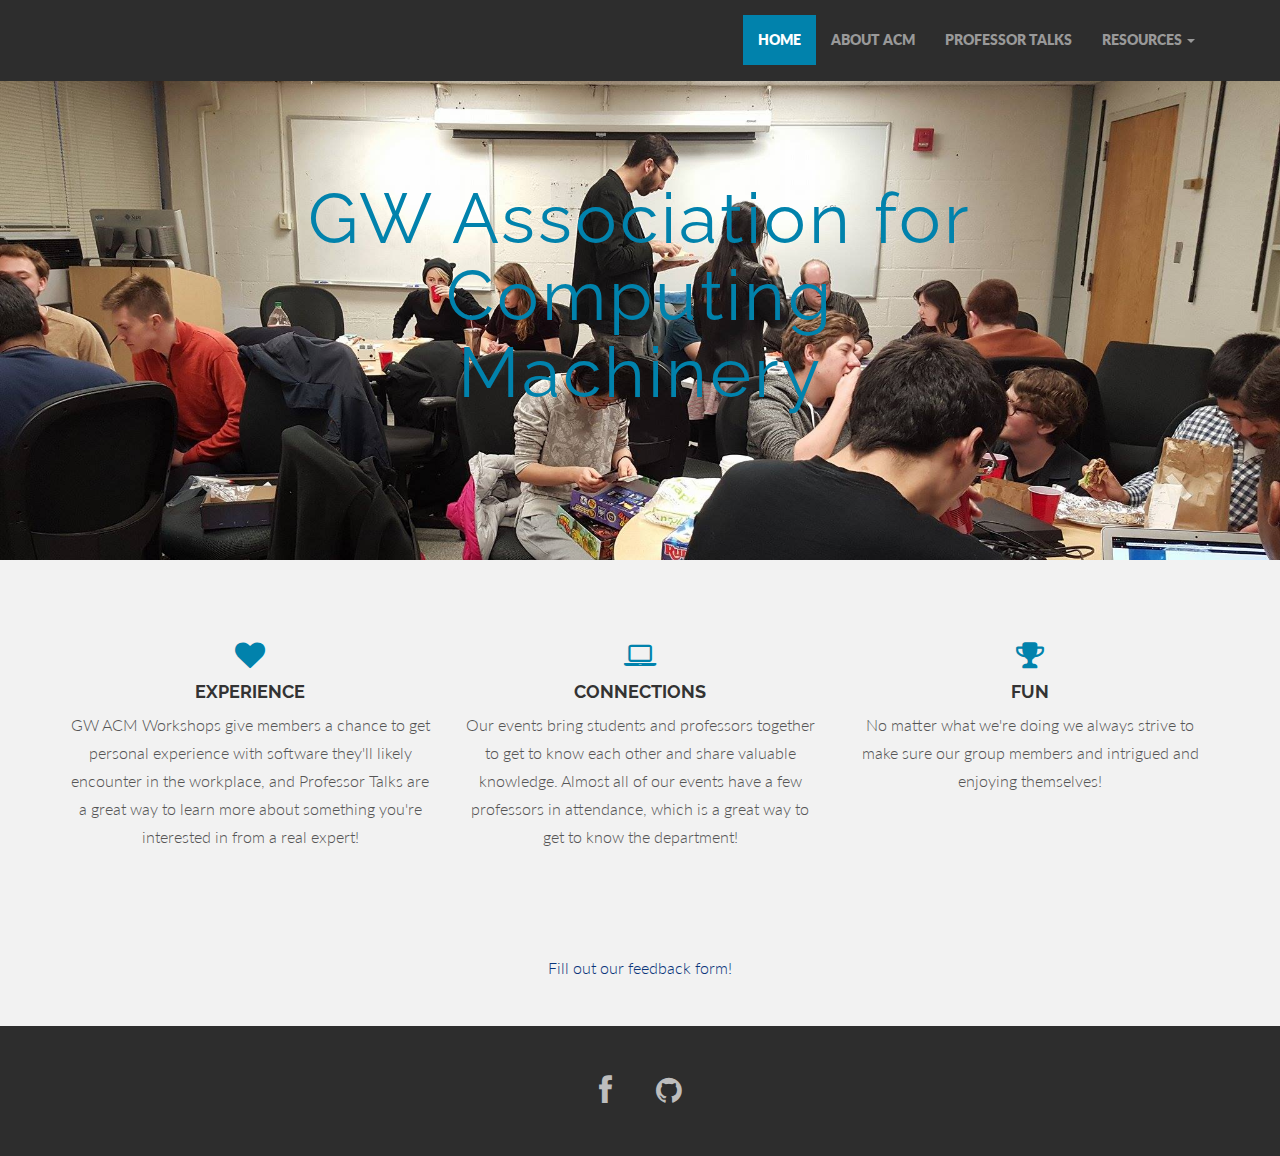
<file: index.html>
<!DOCTYPE html>
<html lang="en">
  <head>
    <meta charset="utf-8">
    <meta http-equiv="X-UA-Compatible" content="IE=edge">
    <meta name="viewport" content="width=device-width, initial-scale=1.0">
    <meta name="description" content="">
    <meta name="author" content="">

    <title>GW ACM-Home</title>

    <link rel="shortcut icon" href="./assets/img/favicon.ico" type="image/x-icon">

    <!-- Bootstrap core CSS -->
    <link href="assets/css/bootstrap.css" rel="stylesheet">
    <link href="assets/css/font-awesome.min.css" rel="stylesheet">

    <!-- Custom styles for this template -->
    <link href="assets/css/main.css" rel="stylesheet">

    <!-- Global site tag (gtag.js) - Google Analytics -->
    <script async src="https://www.googletagmanager.com/gtag/js?id=UA-101600780-3"></script>
    <script>
      window.dataLayer = window.dataLayer || [];
      function gtag(){dataLayer.push(arguments);}
      gtag('js', new Date());

      gtag('config', 'UA-101600780-3');
    </script>


    <!-- HTML5 shim and Respond.js IE8 support of HTML5 elements and media queries -->
    <!--[if lt IE 9]>
      <script src="https://oss.maxcdn.com/libs/html5shiv/3.7.0/html5shiv.js"></script>
      <script src="https://oss.maxcdn.com/libs/respond.js/1.3.0/respond.min.js"></script>
    <![endif]-->
  </head>

  <body>

    <!-- Fixed navbar -->
    <div class="navbar navbar-inverse navbar-fixed-top">
      <div class="container">
        <div class="navbar-header">
          <button type="button" class="navbar-toggle" data-toggle="collapse" data-target=".navbar-collapse">
            <span class="icon-bar"></span>
            <span class="icon-bar"></span>
            <span class="icon-bar"></span>
          </button>

        </div>
        <div class="navbar-collapse collapse">
          <ul class="nav navbar-nav navbar-right">
            <li class="active"><a href="index.html">HOME</a></li>
            <li><a href="about.html">ABOUT ACM</a></li>
            <li><a href="proftalks.html">PROFESSOR TALKS</a></li>
            <li class="dropdown">
              <a href="#" class="dropdown-toggle" data-toggle="dropdown"
                role="button" aria-haspopup="true"
                aria-expanded="false">
                RESOURCES
                <span class="caret"></span>
              </a>
             <ul class="dropdown-menu">
                <li><a href="workshops.html">Past Workshops</a></li>
                <li><a href="cs_resources.html">CS Guides</a></li>
                <li><a href="interview_resources.html">Interviews</a></li>
                <li><a href="research_resources.html">Research</a></li>
                <li><a href="contact.html">Contact Us</a></li>
              </ul>
            </li>
          </ul>
        </div><!--/.nav-collapse -->
      </div>
    </div>

	<div id="headerwrap">
		<div class="container">
			<div class="row centered">
				<div class="col-lg-8 col-lg-offset-2">
				<h1>GW Association for Computing Machinery</h1>
				</div>
			</div><!-- row -->
		</div><!-- container -->
	</div><!-- headerwrap -->


	<div class="container w">
		<div class="row centered">
			<br><br>
			<div class="col-lg-4">
				<i class="fa fa-heart"></i>
				<h4>EXPERIENCE</h4>
				<p>GW ACM Workshops give members a chance to get personal experience with software they'll likely encounter in the workplace, and Professor Talks are a great way to learn more about something you're interested in from a real expert!</p>
			</div><!-- col-lg-4 -->

			<div class="col-lg-4">
				<i class="fa fa-laptop"></i>
				<h4>CONNECTIONS</h4>
				<p>Our events bring students and professors together to get to know each other and share valuable knowledge. Almost all of our events have a few professors in attendance, which is a great way to get to know the department!</p>
			</div><!-- col-lg-4 -->

			<div class="col-lg-4">
				<i class="fa fa-trophy"></i>
				<h4>FUN</h4>
				<p>No matter what we're doing we always strive to make sure our group members and intrigued and enjoying themselves!</p>
			</div><!-- col-lg-4 -->
		</div><!-- row -->
		<br>
		<br>
	</div><!-- container -->

  <div class="container w">
    <div class="row centered">
      <div class="col-lg-12">
        <a href="https://docs.google.com/forms/d/e/1FAIpQLSdFVBTGGapOySFUCmQbtFBY--QchgQk_iprrDoOqW5yFiEZTw/viewform">Fill out our feedback form!</a>
      </div>
    </div>
  </div>

  <br/><br/>

	<!-- FOOTER -->
	<div id="f">
		<div class="container">
			<div class="row centered">
				<a href="https://www.facebook.com/groups/gw.acm/?fref=ts"><i class="fa fa-facebook"></i>
                <a href="https://github.com/gw-acm"><i class="fa fa-github"></i>
            	</a>
            </div><!-- row -->
		</div><!-- container -->
	</div><!-- Footer -->


	<!-- MODAL FOR CONTACT -->
	<!-- Modal -->
	<div class="modal fade" id="myModal" tabindex="-1" role="dialog" aria-labelledby="myModalLabel" aria-hidden="true">
	  <div class="modal-dialog">
	    <div class="modal-content">
	      <div class="modal-header">
	        <button type="button" class="close" data-dismiss="modal" aria-hidden="true">&times;</button>
	        <h4 class="modal-title" id="myModalLabel">contact us</h4>
	      </div>
	      <div class="modal-body">
		        <div class="row centered">
		        	<p>acm@gwu.edu</p>
		        	<div id="mapwrap">
		<iframe height="300" width="100%" frameborder="0" scrolling="no" marginheight="0" marginwidth="0" src="https://www.google.es/maps?t=m&amp;ie=UTF8&amp;ll=52.752693,22.791016&amp;spn=67.34552,156.972656&amp;z=2&amp;output=embed"></iframe>
					</div>
		        </div>
	      </div>
	      <div class="modal-footer">
	        <button type="button" class="btn btn-danger" data-dismiss="modal">Save & Go</button>
	      </div>
	    </div><!-- /.modal-content -->
	  </div><!-- /.modal-dialog -->
	</div><!-- /.modal -->


    <!-- Bootstrap core JavaScript
    ================================================== -->
    <!-- Placed at the end of the document so the pages load faster -->
    <script src="https://code.jquery.com/jquery-1.10.2.min.js"></script>
    <script src="assets/js/bootstrap.min.js"></script>
  </body>
</html>
</file>
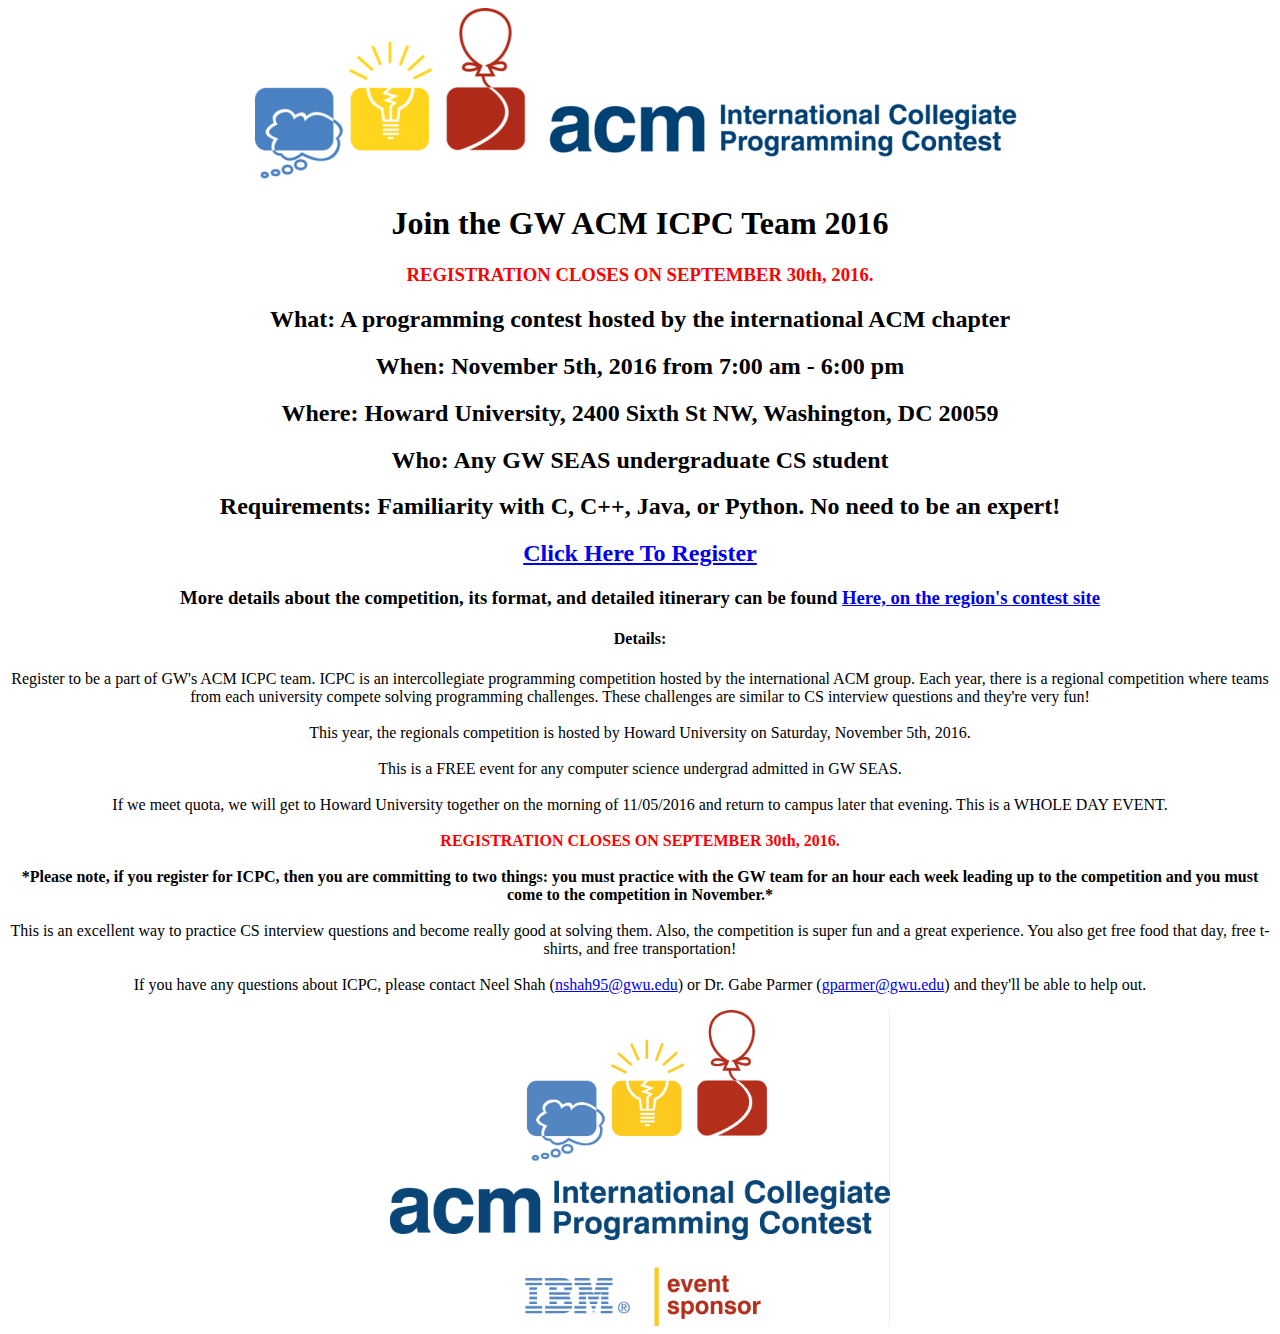
<file: icpc/index.html>
<html>
	<head>
		<title>ICPC</title>

		<link rel="shortcut icon" href="./assets/img/favicon.ico" type="image/x-icon">
	</head>

	<body>
		<center><img src="./acm_icpc_banner.png" width="771px" height="176" /></center>

		<center><h1>Join the GW ACM ICPC Team 2016</h1></center>

		<center><h3><font color="red">REGISTRATION CLOSES ON SEPTEMBER 30th, 2016.</font></h3></center>

		<center><h2>What: A programming contest hosted by the international ACM chapter</h2></center>
		<center><h2>When: November 5th, 2016 from 7:00 am - 6:00 pm</h2></center>
		<center><h2>Where: Howard University, 2400 Sixth St NW, Washington, DC 20059</h2></center>
		<center><h2>Who: Any GW SEAS undergraduate CS student</h2></center>
		<center><h2>Requirements: Familiarity with C, C++, Java, or Python.  No need to be an expert!</h2></center>
		<center><h2><a href="https://goo.gl/forms/imWtX171JmyNC9R03">Click Here To Register</a></h2></center>

		<center><h3>More details about the competition, its format, and detailed itinerary can be found <a href="http://www.radford.edu/~acm/midatl/">Here, on the region's contest site</a></h3></center>

		<center><h4>Details:</h4></center>
		<center><p>Register to be a part of GW's ACM ICPC team.  ICPC is an intercollegiate programming competition hosted by the international ACM group.  Each year, there is a regional competition where teams from each university compete solving programming challenges.  These challenges are similar to CS interview questions and they're very fun!<br /><br />This year, the regionals competition is hosted by Howard University on Saturday, November 5th, 2016.<br /><br />This is a FREE event for any computer science undergrad admitted in GW SEAS.<br /><br />If we meet quota, we will get to Howard University together on the morning of 11/05/2016 and return to campus later that evening.  This is a WHOLE DAY EVENT.<br /><br /><strong><font color="red">REGISTRATION CLOSES ON SEPTEMBER 30th, 2016.</font></strong><br /><br /><strong>*Please note, if you register for ICPC, then you are committing to two things:  you must practice with the GW team for an hour each week leading up to the competition and you must come to the competition in November.*</strong><br /><br />This is an excellent way to practice CS interview questions and become really good at solving them.  Also, the competition is super fun and a great experience.  You also get free food that day, free t-shirts, and free transportation! <br /><br />If you have any questions about ICPC, please contact Neel Shah (<a href="mailto:nshah95@gwu.edu">nshah95@gwu.edu</a>) or Dr. Gabe Parmer (<a href="mailto:gparmer@gwu.edu">gparmer@gwu.edu</a>) and they'll be able to help out.</p></center>

		<center><img src="./acm_icpc.png" width="500px" height="316px"/></center>

	</body>
</html>
</file>
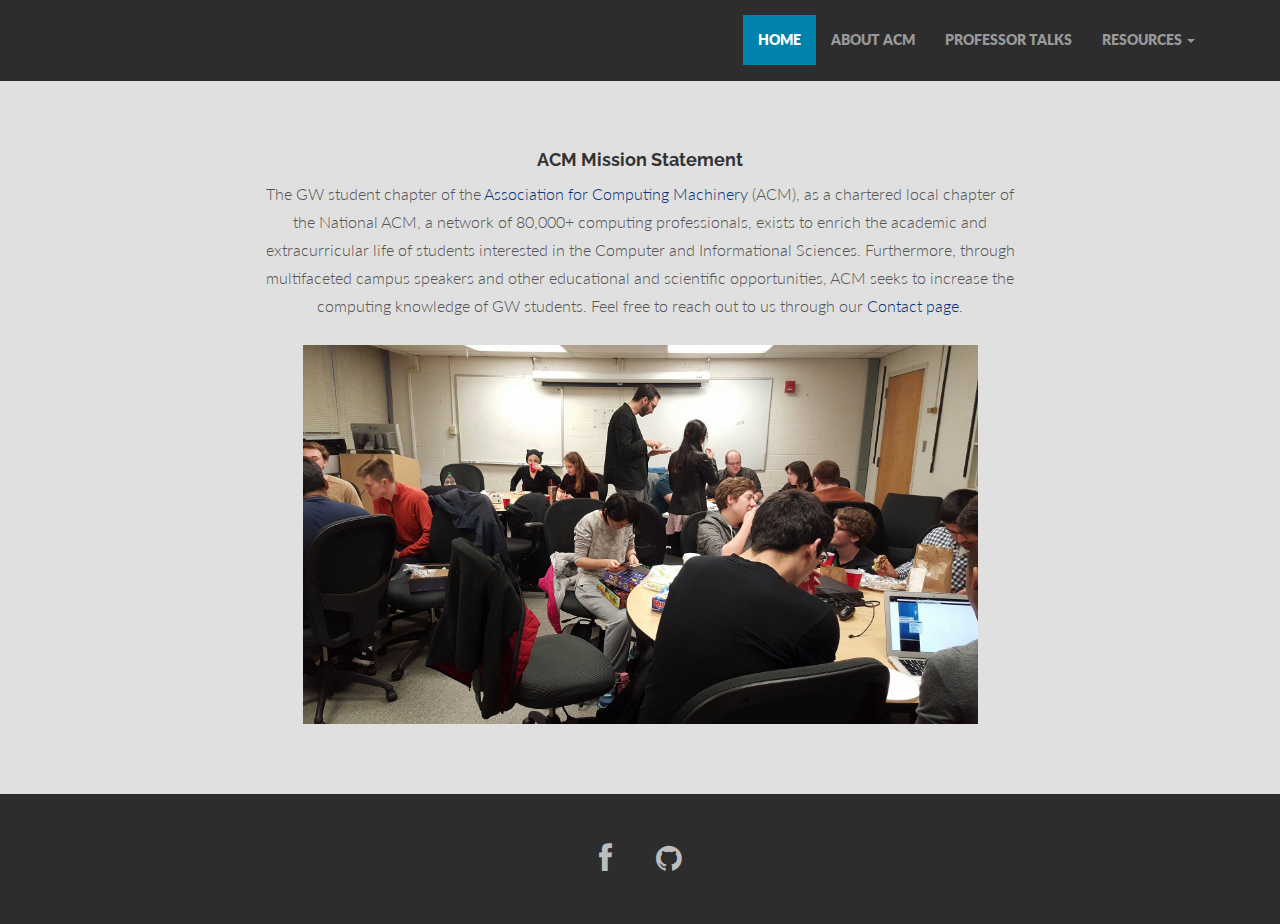
<file: about.html>
<!DOCTYPE html>
<html lang="en">
  <head>
    <meta charset="utf-8">
    <meta http-equiv="X-UA-Compatible" content="IE=edge">
    <meta name="viewport" content="width=device-width, initial-scale=1.0">
    <meta name="description" content="">
    <meta name="author" content="">

    <title>ACM-About</title>

    <link rel="shortcut icon" href="./assets/img/favicon.ico" type="image/x-icon">

    <!-- Bootstrap core CSS -->
    <link href="assets/css/bootstrap.css" rel="stylesheet">
    <link href="assets/css/font-awesome.min.css" rel="stylesheet">

    <!-- Custom styles for this template -->
    <link href="assets/css/main.css" rel="stylesheet">

	<script src="assets/js/Chart.js"></script>


    <!-- HTML5 shim and Respond.js IE8 support of HTML5 elements and media queries -->
    <!--[if lt IE 9]>
      <script src="https://oss.maxcdn.com/libs/html5shiv/3.7.0/html5shiv.js"></script>
      <script src="https://oss.maxcdn.com/libs/respond.js/1.3.0/respond.min.js"></script>
    <![endif]-->
  </head>

  <body>

    <!-- Fixed navbar -->
    <div class="navbar navbar-inverse navbar-fixed-top">
      <div class="container">
        <div class="navbar-header">
          <button type="button" class="navbar-toggle" data-toggle="collapse" data-target=".navbar-collapse">
            <span class="icon-bar"></span>
            <span class="icon-bar"></span>
            <span class="icon-bar"></span>
          </button>

        </div>
        <div class="navbar-collapse collapse">
          <ul class="nav navbar-nav navbar-right">
            <li class="active"><a href="index.html">HOME</a></li>
            <li><a href="about.html">ABOUT ACM</a></li>
            <li><a href="proftalks.html">PROFESSOR TALKS</a></li>
            <li class="dropdown">
              <a href="#" class="dropdown-toggle" data-toggle="dropdown"
                role="button" aria-haspopup="true"
                aria-expanded="false">
                RESOURCES
                <span class="caret"></span>
              </a>
             <ul class="dropdown-menu">
                <li><a href="workshops.html">Past Workshops</a></li>
                <li><a href="cs_resources.html">CS Guides</a></li>
                <li><a href="interview_resources.html">Interviews</a></li>
                <li><a href="research_resources.html">Research</a></li>
                <li><a href="contact.html">Contact Us</a></li>
              </ul>
            </li>
          </ul>
        </div><!--/.nav-collapse -->
      </div>
    </div>

	<!-- PORTFOLIO SECTION -->
	<div id="dg">
		<div class="container">
			<div class="row centered">
				<h4>ACM Mission Statement</h4>
				<div class="container">
			<div class="row centered">
				<div class="col-lg-8 col-lg-offset-2">
					<p>The GW student chapter of the <a href="acm.org">Association for Computing Machinery</a> (ACM),
                    as a chartered local chapter of the National ACM, a network of 80,000+ computing professionals,
                    exists to enrich the academic and extracurricular life of students interested in the Computer and Informational Sciences.
                    Furthermore, through multifaceted campus speakers and other educational and scientific opportunities,
                    ACM seeks to increase the computing knowledge of GW students. Feel free to reach out to us through our <a href="contact.html">Contact page</a>.</p>
					<img  src="assets/img/GameNight2.jpg" width="90%" height="95%" alt="">
				</div>
			</div><!-- row -->
		</div><!-- container -->

			</div><!-- row -->
		</div><!-- container -->
	</div><!-- DG -->

	<!-- FOOTER -->
	<div id="f">
		<div class="container">
			<div class="row centered">
				<a href="https://www.facebook.com/groups/gw.acm/?fref=ts"><i class="fa fa-facebook"></i>
                <a href="https://github.com/gw-acm"><i class="fa fa-github"></i>
            	</a>
            </div><!-- row -->
		</div><!-- container -->
	</div><!-- Footer -->


	<!-- MODAL FOR CONTACT -->
	<!-- Modal -->
	<div class="modal fade" id="myModal" tabindex="-1" role="dialog" aria-labelledby="myModalLabel" aria-hidden="true">
	  <div class="modal-dialog">
	    <div class="modal-content">
	      <div class="modal-header">
	        <button type="button" class="close" data-dismiss="modal" aria-hidden="true">&times;</button>
	        <h4 class="modal-title" id="myModalLabel">contact us</h4>
	      </div>
	      <div class="modal-body">
		        <div class="row centered">
		        	<p>Feel free to contact any of the above members and join our Facebook group if you are interested!</p>
		        	<p>

		        	</p>
		        	<div id="mapwrap">
		<iframe height="300" width="100%" frameborder="0" scrolling="no" marginheight="0" marginwidth="0" src="https://www.google.es/maps?t=m&amp;ie=UTF8&amp;ll=52.752693,22.791016&amp;spn=67.34552,156.972656&amp;z=2&amp;output=embed"></iframe>
					</div>
		        </div>
	      </div>
	      <div class="modal-footer">
	        <button type="button" class="btn btn-danger" data-dismiss="modal">Save & Go</button>
	      </div>
	    </div><!-- /.modal-content -->
	  </div><!-- /.modal-dialog -->
	</div><!-- /.modal -->


    <!-- Bootstrap core JavaScript
    ================================================== -->
    <!-- Placed at the end of the document so the pages load faster -->
    <script src="https://code.jquery.com/jquery-1.10.2.min.js"></script>
    <script src="assets/js/bootstrap.min.js"></script>
  </body>
</html>
</file>
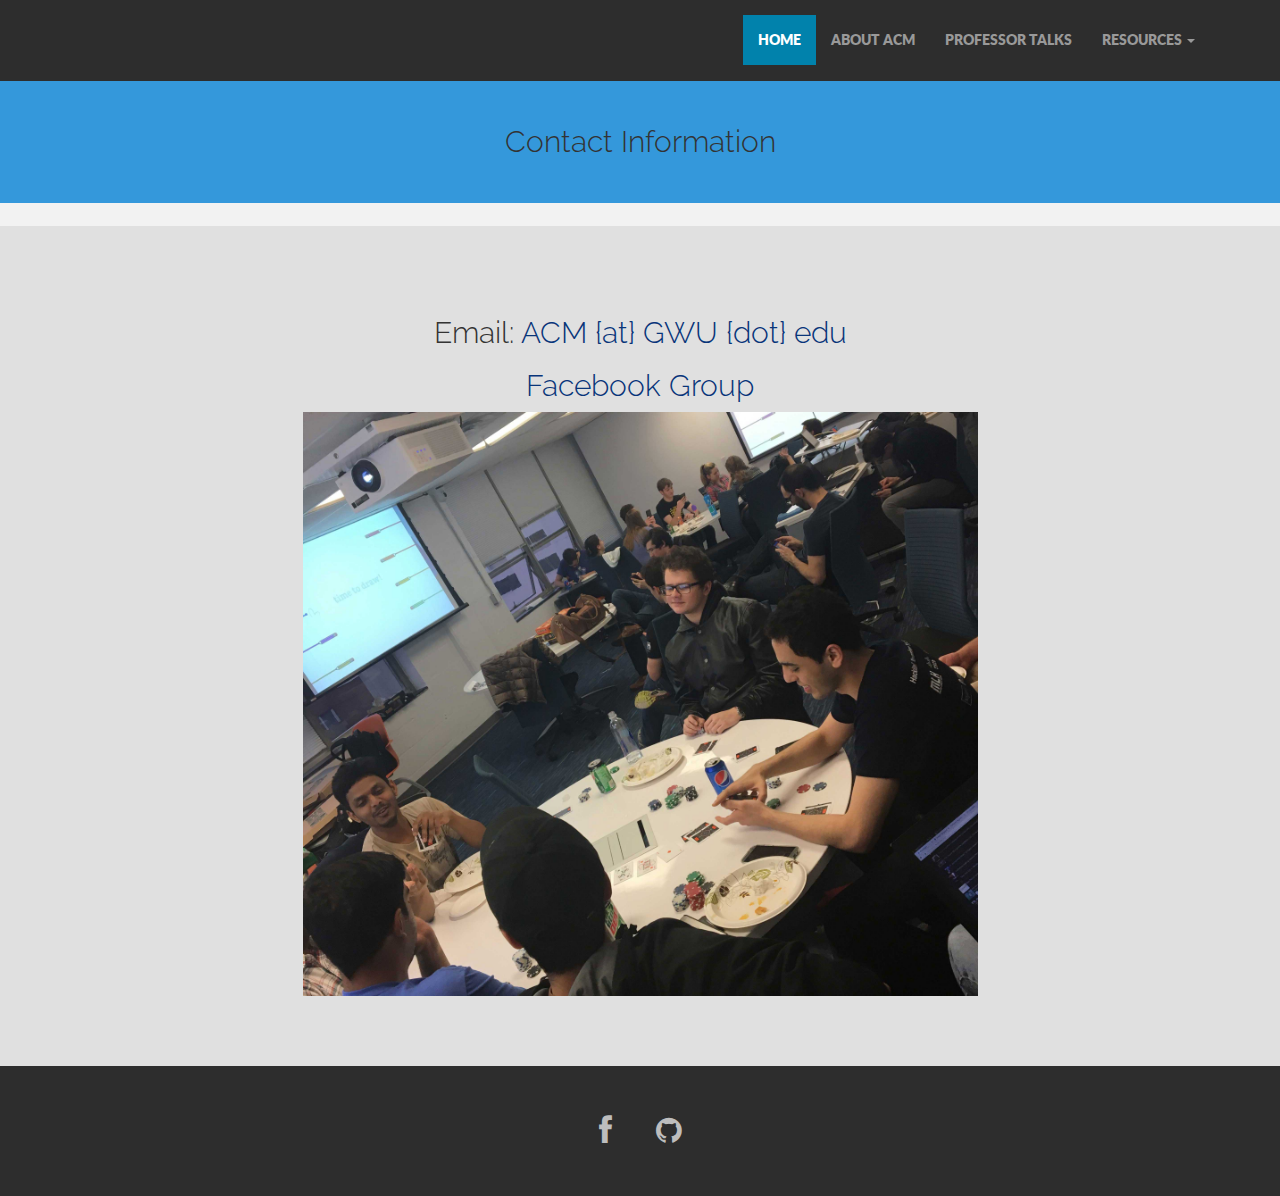
<file: contact.html>
<!DOCTYPE html>
<html lang="en">
  <head>
    <meta charset="utf-8">
    <meta http-equiv="X-UA-Compatible" content="IE=edge">
    <meta name="viewport" content="width=device-width, initial-scale=1.0">
    <meta name="description" content="">
    <meta name="author" content="">

    <title>ACM-Contact</title>

    <link rel="shortcut icon" href="./assets/img/favicon.ico" type="image/x-icon">

    <!-- Bootstrap core CSS -->
    <link href="assets/css/bootstrap.css" rel="stylesheet">
    <link href="assets/css/font-awesome.min.css" rel="stylesheet">

    <!-- Custom styles for this template -->
    <link href="assets/css/main.css" rel="stylesheet">

	<script src="assets/js/Chart.js"></script>


    <!-- HTML5 shim and Respond.js IE8 support of HTML5 elements and media queries -->
    <!--[if lt IE 9]>
      <script src="https://oss.maxcdn.com/libs/html5shiv/3.7.0/html5shiv.js"></script>
      <script src="https://oss.maxcdn.com/libs/respond.js/1.3.0/respond.min.js"></script>
    <![endif]-->
  </head>

  <body>

    <!-- Fixed navbar -->
    <div class="navbar navbar-inverse navbar-fixed-top">
      <div class="container">
        <div class="navbar-header">
          <button type="button" class="navbar-toggle" data-toggle="collapse" data-target=".navbar-collapse">
            <span class="icon-bar"></span>
            <span class="icon-bar"></span>
            <span class="icon-bar"></span>
          </button>

        </div>
        <div class="navbar-collapse collapse">
          <ul class="nav navbar-nav navbar-right">
            <li class="active"><a href="index.html">HOME</a></li>
            <li><a href="about.html">ABOUT ACM</a></li>
            <li><a href="proftalks.html">PROFESSOR TALKS</a></li>
            <li class="dropdown">
              <a href="#" class="dropdown-toggle" data-toggle="dropdown"
                role="button" aria-haspopup="true"
                aria-expanded="false">
                RESOURCES
                <span class="caret"></span>
              </a>
            <ul class="dropdown-menu">
                <li><a href="workshops.html">Past Workshops</a></li>
                <li><a href="cs_resources.html">CS Guides</a></li>
                <li><a href="interview_resources.html">Interviews</a></li>
                <li><a href="research_resources.html">Research</a></li>
                <li><a href="contact.html">Contact Us</a></li>
              </ul>
            </li>
          </ul>
        </div><!--/.nav-collapse -->
      </div>
    </div>

	<div id="blue">
		<div class="container">
			<div class="row centered">
				<div class="col-lg-8 col-lg-offset-2">
				<h2>Contact Information</h2>
				</div>
			</div><!-- row -->
		</div><!-- container -->
	</div><!--  bluewrap -->
		</div><!-- row -->
		<br>
	</div><!-- container -->


	<!-- PORTFOLIO SECTION -->
	<div id="dg">
		<div class="container">
			<div class="row centered">
                <h2>Email: <a href="mailto: acm@gwu.edu">ACM {at} GWU {dot} edu</a> </h2>
                <h2><a href=https://www.facebook.com/groups/gw.acm/?fref=ts">Facebook Group</a></h2>
                <div class="container">
			  <div class="row centered">
				<div class="col-lg-8 col-lg-offset-2">
				<img  src="assets/img/highlights/Game2.jpg" width="90%" height="95%" alt="">
				</div>
			</div><!-- row -->
		</div><!-- container -->



			</div><!-- row -->
		</div><!-- container -->
	</div><!-- DG -->

	<!-- FOOTER -->
	<div id="f">
		<div class="container">
			<div class="row centered">
				<a href="https://www.facebook.com/groups/gw.acm/?fref=ts"><i class="fa fa-facebook"></i>
                <a href="https://github.com/gw-acm"><i class="fa fa-github"></i>
            	</a>
            </div><!-- row -->
		</div><!-- container -->
	</div><!-- Footer -->


	<!-- MODAL FOR CONTACT -->
	<!-- Modal -->
	<div class="modal fade" id="myModal" tabindex="-1" role="dialog" aria-labelledby="myModalLabel" aria-hidden="true">
	  <div class="modal-dialog">
	    <div class="modal-content">
	      <div class="modal-header">
	        <button type="button" class="close" data-dismiss="modal" aria-hidden="true">&times;</button>
	        <h4 class="modal-title" id="myModalLabel">contact us</h4>
	      </div>
	      <div class="modal-body">
		        <div class="row centered">
		        	<p>Feel free to contact any of the above members and join our Facebook group if you are interested!</p>
		        	<p>

		        	</p>
		        	<div id="mapwrap">
		<iframe height="300" width="100%" frameborder="0" scrolling="no" marginheight="0" marginwidth="0" src="https://www.google.es/maps?t=m&amp;ie=UTF8&amp;ll=52.752693,22.791016&amp;spn=67.34552,156.972656&amp;z=2&amp;output=embed"></iframe>
					</div>
		        </div>
	      </div>
	      <div class="modal-footer">
	        <button type="button" class="btn btn-danger" data-dismiss="modal">Save & Go</button>
	      </div>
	    </div><!-- /.modal-content -->
	  </div><!-- /.modal-dialog -->
	</div><!-- /.modal -->


    <!-- Bootstrap core JavaScript
    ================================================== -->
    <!-- Placed at the end of the document so the pages load faster -->
    <script src="https://code.jquery.com/jquery-1.10.2.min.js"></script>
    <script src="assets/js/bootstrap.min.js"></script>
  </body>
</html>
</file>
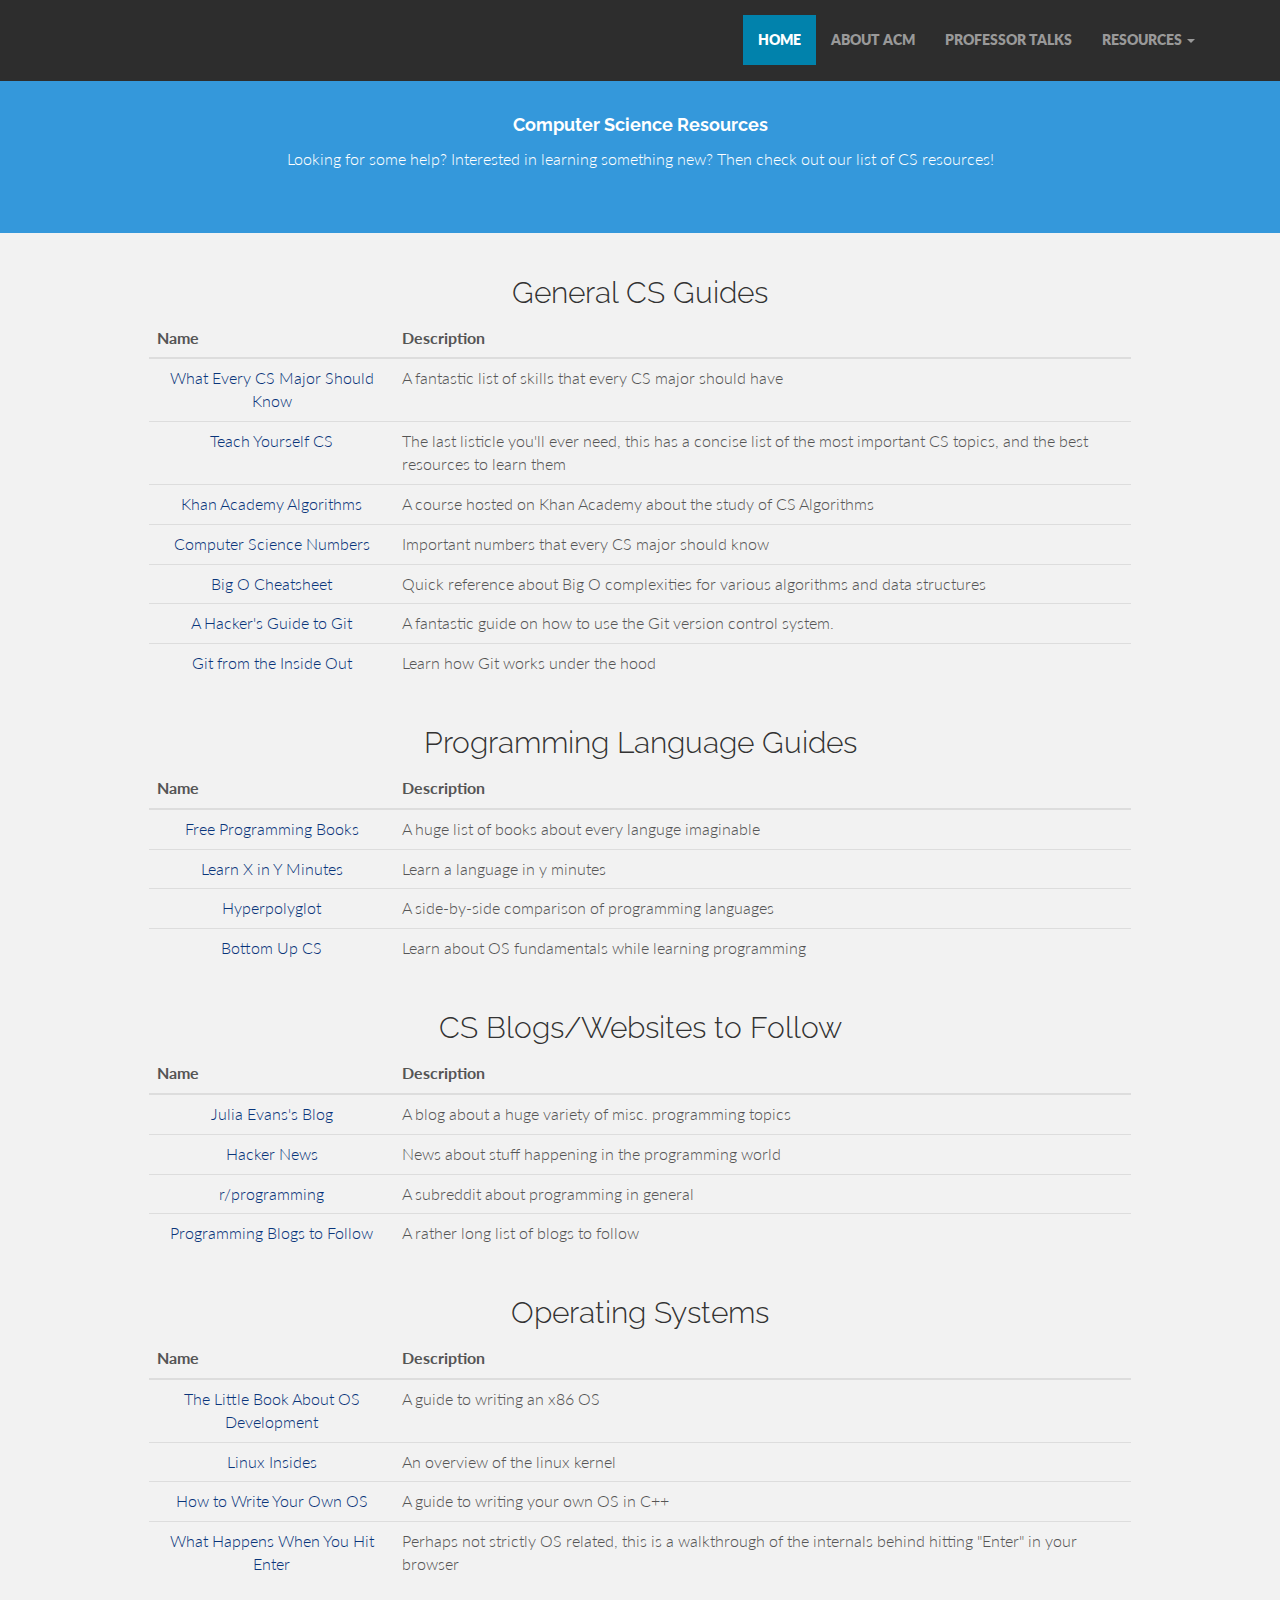
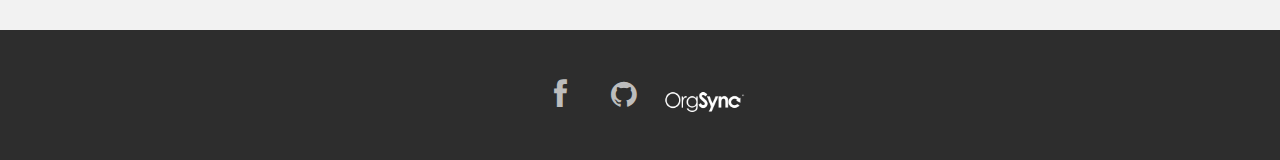
<file: cs_resources.html>
<!DOCTYPE html>
<html lang="en">
  <head>
    <meta charset="utf-8">
    <meta http-equiv="X-UA-Compatible" content="IE=edge">
    <meta name="viewport" content="width=device-width, initial-scale=1.0">
    <meta name="description" content="">
    <meta name="author" content="">

    <title>CS Resources</title>

    <link rel="shortcut icon" href="./assets/img/favicon.ico" type="image/x-icon">

    <!-- Bootstrap core CSS -->
    <link href="assets/css/bootstrap.css" rel="stylesheet">
    <link href="assets/css/font-awesome.min.css" rel="stylesheet">

    <!-- Custom styles for this template -->
    <link href="assets/css/main.css" rel="stylesheet">

    <!-- Global site tag (gtag.js) - Google Analytics -->
<script async src="https://www.googletagmanager.com/gtag/js?id=UA-101600780-3"></script>
<script>
  window.dataLayer = window.dataLayer || [];
  function gtag(){dataLayer.push(arguments);}
  gtag('js', new Date());

  gtag('config', 'UA-101600780-3');
</script>


    <!-- HTML5 shim and Respond.js IE8 support of HTML5 elements and media queries -->
    <!--[if lt IE 9]>
      <script src="https://oss.maxcdn.com/libs/html5shiv/3.7.0/html5shiv.js"></script>
      <script src="https://oss.maxcdn.com/libs/respond.js/1.3.0/respond.min.js"></script>
    <![endif]-->
  </head>

  <body>


    <!-- Fixed navbar -->
    <div class="navbar navbar-inverse navbar-fixed-top">
      <div class="container">
        <div class="navbar-header">
          <button type="button" class="navbar-toggle" data-toggle="collapse" data-target=".navbar-collapse">
            <span class="icon-bar"></span>
            <span class="icon-bar"></span>
            <span class="icon-bar"></span>
          </button>

        </div>
        <div class="navbar-collapse collapse">
          <ul class="nav navbar-nav navbar-right">
            <li class="active"><a href="index.html">HOME</a></li>
            <li><a href="about.html">ABOUT ACM</a></li>
            <li><a href="proftalks.html">PROFESSOR TALKS</a></li>
            <li class="dropdown">
              <a href="#" class="dropdown-toggle" data-toggle="dropdown"
                role="button" aria-haspopup="true"
                aria-expanded="false">
                RESOURCES
                <span class="caret"></span>
              </a>
            <ul class="dropdown-menu">
                <li><a href="workshops.html">Past Workshops</a></li>
                <li><a href="cs_resources.html">CS Guides</a></li>
                <li><a href="interview_resources.html">Interviews</a></li>
                <li><a href="research_resources.html">Research</a></li>
                <li><a href="contact.html">Contact Us</a></li>
              </ul>
            </li>
          </ul>
        </div><!--/.nav-collapse -->
      </div>
    </div>

	<div id="blue">
		<div class="container">
			<div class="row centered">
				<div class="col-lg-8 col-lg-offset-2">
				<h4>Computer Science Resources</h4>
				<p>
				Looking for some help? Interested in learning something new? Then check
        out our list of CS resources!
				</p>
				</div>
			</div><!-- row -->
		</div><!-- container -->
	</div><!-- blue wrap -->

  <!--Tables of resources -->

  <div class="row centered">
    <br />
    <h2>General CS Guides</h2>
    <table class="table resource_table" width="50%">
      <thead>
        <tr>
          <th width="25%">Name</th>
          <th>Description</th>
        </tr>
      </thead>
      <tbody>
        <tr>
          <td><a href="http://matt.might.net/articles/what-cs-majors-should-know/" target="_blank">What Every CS Major Should Know</a></td>
          <td class="text-left">A fantastic list of skills that every CS major should have</td>
        </tr>
        <tr>
          <td><a href="https://teachyourselfcs.com/" target="_blank">Teach Yourself CS</a></td>
          <td class="text-left">The last listicle you'll ever need, this has a concise list of the most important CS topics, and the best resources to learn them</td>
        </tr>
        <tr>
          <td><a href="https://www.khanacademy.org/computing/computer-science/algorithms/" target="_blank">Khan Academy Algorithms</a></td>
          <td class="text-left">A course hosted on Khan Academy about the study of CS Algorithms</td>
        </tr>
        <tr>
          <td><a href="http://www.eecs.berkeley.edu/~rcs/research/interactive_latency.html" target="_blank">Computer Science Numbers</a></td>
          <td class="text-left">Important numbers that every CS major should know</td>
        </tr>
        <tr>
          <td><a href="http://bigocheatsheet.com/" target="_blank">Big O Cheatsheet</a></td>
          <td class="text-left">Quick reference about Big O complexities for various algorithms and data structures</td>
        </tr>
        <tr>
          <td><a href="https://wildlyinaccurate.com/a-hackers-guide-to-git/" target="_blank">A Hacker's Guide to Git</a></td>
          <td class="text-left">A fantastic guide on how to use the Git version control system.</td>
        </tr>
        <tr>
          <td><a href="https://codewords.recurse.com/issues/two/git-from-the-inside-out" target="_blank">Git from the Inside Out</a></td>
          <td class="text-left">Learn how Git works under the hood</td>
        </tr>
      </tbody>
    </table>
  </div>

  <div class="row centered">
    <br />
    <h2>Programming Language Guides</h2>
    <table class="table resource_table" width="50%">
      <thead>
        <tr>
          <th width="25%">Name</th>
          <th>Description</th>
        </tr>
      </thead>
      <tbody>
        <tr>
          <td><a href="https://github.com/vhf/free-programming-books/blob/master/free-programming-books.md" target="_blank">Free Programming Books</a></td>
          <td class="text-left">A huge list of books about every languge imaginable</td>
        </tr>
        <tr>
          <td><a href="https://learnxinyminutes.com/" target="_blank">Learn X in Y Minutes</a></td>
          <td class="text-left">Learn a language in y minutes</td>
        </tr>
        <tr>
          <td><a href="http://hyperpolyglot.org/" target="_blank">Hyperpolyglot</a></td>
          <td class="text-left">A side-by-side comparison of programming languages</td>
        </tr>
        <tr>
          <td><a href="https://www.bottomupcs.com/" target="_blank">Bottom Up CS</a></td>
          <td class="text-left">Learn about OS fundamentals while learning programming</td>
        </tr>
      </tbody>
    </table>
  </div>

  <div class="row centered">
    <br />
    <h2>CS Blogs/Websites to Follow</h2>
    <table class="table resource_table" width="50%">
      <thead>
        <tr>
          <th width="25%">Name</th>
          <th>Description</th>
        </tr>
      </thead>
      <tbody>
        <tr>
          <td><a href="http://jvns.ca/" target="_blank">Julia Evans's Blog</a></td>
          <td class="text-left">A blog about a huge variety of misc. programming topics</td>
        </tr>
        <tr>
          <td><a href="https://news.ycombinator.com/" target="_blank">Hacker News</a></td>
          <td class="text-left">News about stuff happening in the programming world</td>
        </tr>
        <tr>
          <td><a href="https://www.reddit.com/r/programming/" target="_blank">r/programming</a></td>
          <td class="text-left">A subreddit about programming in general</td>
        </tr>
        <tr>
          <td><a href="https://danluu.com/programming-blogs/" target="_blank">Programming Blogs to Follow</a></td>
          <td class="text-left">A rather long list of blogs to follow</td>
        </tr>
      </tbody>
    </table>
  </div>

  <div class="row centered">
    <br />
    <h2>Operating Systems</h2>
    <table class="table resource_table" width="50%">
      <thead>
        <tr>
          <th width="25%">Name</th>
          <th>Description</th>
        </tr>
      </thead>
      <tbody>
        <tr>
          <td><a href="https://littleosbook.github.io/" target="_blank">The Little Book About OS Development</a></td>
          <td class="text-left">A guide to writing an x86 OS</td>
        </tr>
        <tr>
          <td><a href="https://0xax.gitbooks.io/linux-insides/content/index.html" target="_blank">Linux Insides</a></td>
          <td class="text-left">An overview of the linux kernel</td>
        </tr>
        <tr>
          <td><a href="https://github.com/SamyPesse/How-to-Make-a-Computer-Operating-System" target="_blank">How to Write Your Own OS</a></td>
          <td class="text-left">A guide to writing your own OS in C++</td>
        </tr>
        <tr>
          <td><a href="https://github.com/alex/what-happens-when" target="_blank">What Happens When You Hit Enter</a></td>
          <td class="text-left">Perhaps not strictly OS related, this is a walkthrough of the internals behind hitting "Enter" in your browser</td>
        </tr>
      </tbody>
    </table>
  </div>

  <br />
  <br />

	<!-- FOOTER -->
	<div id="f">
		<div class="container">
			<div class="row centered">
				<a href="https://www.facebook.com/groups/gw.acm/?fref=ts"><i class="fa fa-facebook"></i>
                <a href="https://github.com/gw-acm"><i class="fa fa-github"></i>
            	<a href="https://orgsync.com/111888/chapter">
            	<img src="assets/img/orgsync_logo_white.png" alt="OrgSync" style="width:86px;height:34px"/>
            	</a>
            </div><!-- row -->
		</div><!-- container -->
	</div><!-- Footer -->

	<!-- MODAL FOR CONTACT -->
	<!-- Modal -->
	<div class="modal fade" id="myModal" tabindex="-1" role="dialog" aria-labelledby="myModalLabel" aria-hidden="true">
	  <div class="modal-dialog">
	    <div class="modal-content">
	      <div class="modal-header">
	        <button type="button" class="close" data-dismiss="modal" aria-hidden="true">&times;</button>
	        <h4 class="modal-title" id="myModalLabel">contact us</h4>
	      </div>
	      <div class="modal-body">
		        <div class="row centered">
		        	<p>Feel free to contact us with any questions about upcoming events!</p>
		        	<p>

		        	</p>
		        	<div id="mapwrap">
		<iframe height="300" width="100%" frameborder="0" scrolling="no" marginheight="0" marginwidth="0" src="https://www.google.es/maps?t=m&amp;ie=UTF8&amp;ll=52.752693,22.791016&amp;spn=67.34552,156.972656&amp;z=2&amp;output=embed"></iframe>
					</div>
		        </div>
	      </div>
	      <div class="modal-footer">
	        <button type="button" class="btn btn-danger" data-dismiss="modal">Save & Go</button>
	      </div>
	    </div><!-- /.modal-content -->
	  </div><!-- /.modal-dialog -->
	</div><!-- /.modal -->


    <!-- Bootstrap core JavaScript
    ================================================== -->
    <!-- Placed at the end of the document so the pages load faster -->
    <script src="https://code.jquery.com/jquery-1.10.2.min.js"></script>
    <script src="assets/js/bootstrap.min.js"></script>
  </body>
</html>
</file>
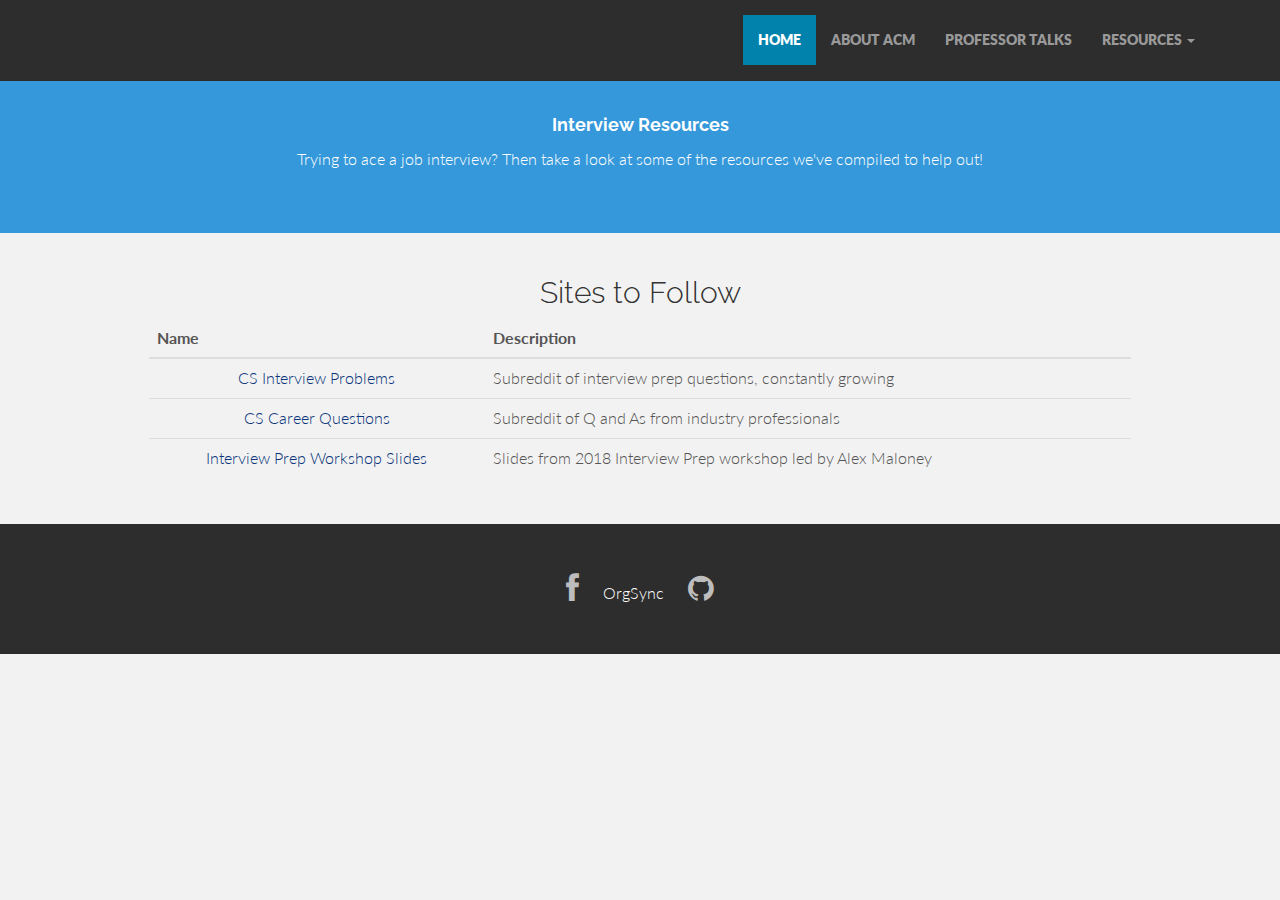
<file: interview_resources.html>
<!DOCTYPE html>
<html lang="en">
  <head>
    <meta charset="utf-8">
    <meta http-equiv="X-UA-Compatible" content="IE=edge">
    <meta name="viewport" content="width=device-width, initial-scale=1.0">
    <meta name="description" content="">
    <meta name="author" content="">

    <title>Interview Resources</title>

    <link rel="shortcut icon" href="./assets/img/favicon.ico" type="image/x-icon">

    <!-- Bootstrap core CSS -->
    <link href="assets/css/bootstrap.css" rel="stylesheet">
    <link href="assets/css/font-awesome.min.css" rel="stylesheet">

    <!-- Custom styles for this template -->
    <link href="assets/css/main.css" rel="stylesheet">


    <!-- HTML5 shim and Respond.js IE8 support of HTML5 elements and media queries -->
    <!--[if lt IE 9]>
      <script src="https://oss.maxcdn.com/libs/html5shiv/3.7.0/html5shiv.js"></script>
      <script src="https://oss.maxcdn.com/libs/respond.js/1.3.0/respond.min.js"></script>
    <![endif]-->
  </head>

  <body>

    <!-- Fixed navbar -->
    <div class="navbar navbar-inverse navbar-fixed-top">
      <div class="container">
        <div class="navbar-header">
          <button type="button" class="navbar-toggle" data-toggle="collapse" data-target=".navbar-collapse">
            <span class="icon-bar"></span>
            <span class="icon-bar"></span>
            <span class="icon-bar"></span>
          </button>

        </div>
        <div class="navbar-collapse collapse">
          <ul class="nav navbar-nav navbar-right">
            <li class="active"><a href="index.html">HOME</a></li>
            <li><a href="about.html">ABOUT ACM</a></li>
            <li><a href="proftalks.html">PROFESSOR TALKS</a></li>
            <li class="dropdown">
              <a href="#" class="dropdown-toggle" data-toggle="dropdown"
                role="button" aria-haspopup="true"
                aria-expanded="false">
                RESOURCES
                <span class="caret"></span>
              </a>
             <ul class="dropdown-menu">
                <li><a href="workshops.html">Past Workshops</a></li>
                <li><a href="cs_resources.html">CS Guides</a></li>
                <li><a href="interview_resources.html">Interviews</a></li>
                <li><a href="research_resources.html">Research</a></li>
                <li><a href="contact.html">Contact Us</a></li>
              </ul>
            </li>
          </ul>
        </div><!--/.nav-collapse -->
      </div>
    </div>

	<div id="blue">
		<div class="container">
			<div class="row centered">
				<div class="col-lg-8 col-lg-offset-2">
				<h4>Interview Resources</h4>
				<p>
		        Trying to ace a job interview? Then take a look at some of the
            resources we've compiled to help out!
				</p>
				</div>
			</div><!-- row -->
		</div><!-- container -->
	</div><!-- blue wrap -->

  <!--Tables of resources -->

  <div class="row centered">
    <br />
    <h2>Sites to Follow</h2>
    <table class="table resource_table" width="50%">
      <thead>
        <tr>
          <th>Name</th>
          <th>Description</th>
        </tr>
      </thead>
      <tbody>
        <tr>
          <td><a href="https://www.reddit.com/r/csinterviewproblems" target="_blank">CS Interview Problems</a></td>
          <td class="text-left">Subreddit of interview prep questions, constantly growing</td>
        </tr>
        <tr>
          <td><a href="https://www.reddit.com/r/cscareerquestions/" target="_blank">CS Career Questions</a></td>
          <td class="text-left">Subreddit of Q and As from industry professionals</td>
        </tr>
        <tr>
          <td><a href="ws/interview-prep/InterviewWorkshop.pdf" target="_blank">Interview Prep Workshop Slides</a></td>
          <td class="text-left">Slides from 2018 Interview Prep workshop led by Alex Maloney</td>
        </tr>
      </tbody>
    </table>
  </div>

  <br />
  <br />

	<!-- FOOTER -->
	<div id="f">
		<div class="container">
			<div class="row centered">
				<a href="https://www.facebook.com/groups/gw.acm/?fref=ts"><i class="fa fa-facebook"></i></a>
        <a href="https://orgsync.com/111888/chapter"><font color= FFFFFF>OrgSync</font></a>
        <a href="https://github.com/gw-acm"><i class="fa fa-github"></i>
			</div><!-- row -->
				<!--<a href="https://www.facebook.com/groups/gw.acm/?fref=ts"><i class="fa fa-facebook"></i>
                <a href="https://github.com/gw-acm"><i class="fa fa-github"></i>
            	<a href="https://orgsync.com/111888/chapter">
            	<img src="assets/img/orgsync_logo_white.png" alt="OrgSync" style="width:86px;height:34px"/>
            	</a>
            </div>--><!-- row -->
		</div><!-- container -->
	</div><!-- Footer -->


	<!-- MODAL FOR CONTACT -->
	<!-- Modal -->
	<div class="modal fade" id="myModal" tabindex="-1" role="dialog" aria-labelledby="myModalLabel" aria-hidden="true">
	  <div class="modal-dialog">
	    <div class="modal-content">
	      <div class="modal-header">
	        <button type="button" class="close" data-dismiss="modal" aria-hidden="true">&times;</button>
	        <h4 class="modal-title" id="myModalLabel">contact us</h4>
	      </div>
	      <div class="modal-body">
		        <div class="row centered">
		        	<p>Feel free to contact us with any questions about upcoming events!</p>
		        	<p>

		        	</p>
		        	<div id="mapwrap">
		<iframe height="300" width="100%" frameborder="0" scrolling="no" marginheight="0" marginwidth="0" src="https://www.google.es/maps?t=m&amp;ie=UTF8&amp;ll=52.752693,22.791016&amp;spn=67.34552,156.972656&amp;z=2&amp;output=embed"></iframe>
					</div>
		        </div>
	      </div>
	      <div class="modal-footer">
	        <button type="button" class="btn btn-danger" data-dismiss="modal">Save & Go</button>
	      </div>
	    </div><!-- /.modal-content -->
	  </div><!-- /.modal-dialog -->
	</div><!-- /.modal -->


    <!-- Bootstrap core JavaScript
    ================================================== -->
    <!-- Placed at the end of the document so the pages load faster -->
    <script src="https://code.jquery.com/jquery-1.10.2.min.js"></script>
    <script src="assets/js/bootstrap.min.js"></script>
  </body>
</html>
</file>
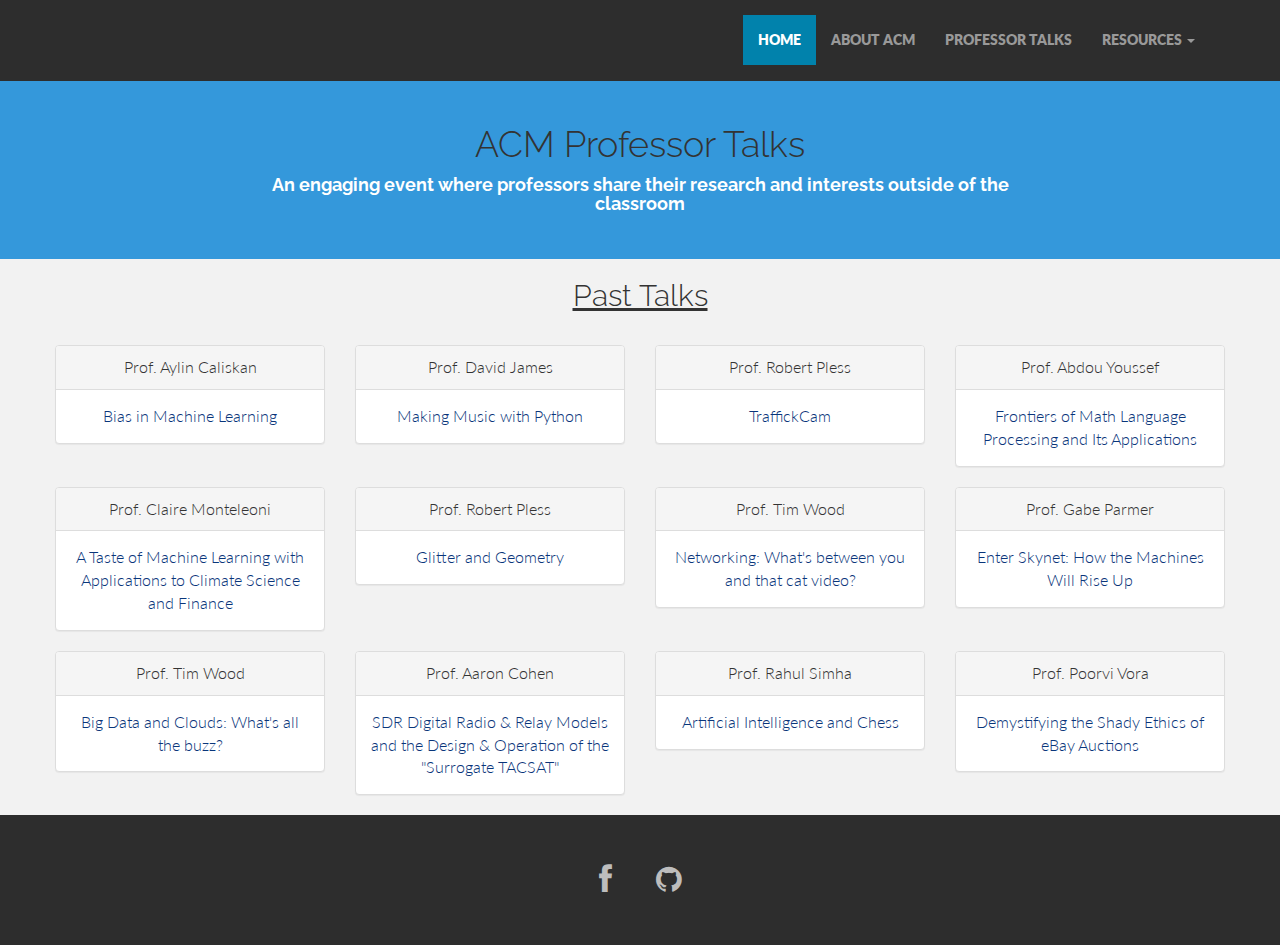
<file: proftalks.html>
<!DOCTYPE html>
<html lang="en">
  <head>
    <meta charset="utf-8">
    <meta http-equiv="X-UA-Compatible" content="IE=edge">
    <meta name="viewport" content="width=device-width, initial-scale=1.0">
    <meta name="description" content="">
    <meta name="author" content="">

    <title>ACM-About</title>

    <link rel="shortcut icon" href="./assets/img/favicon.ico" type="image/x-icon">

    <!-- Bootstrap core CSS -->
    <link href="assets/css/bootstrap.css" rel="stylesheet">
    <link href="assets/css/font-awesome.min.css" rel="stylesheet">

    <!-- Custom styles for this template -->
      <link href="assets/css/main.css" rel="stylesheet">
	   <script src="assets/js/Chart.js"></script>


    <!-- HTML5 shim and Respond.js IE8 support of HTML5 elements and media queries -->
    <!--[if lt IE 9]>
      <script src="https://oss.maxcdn.com/libs/html5shiv/3.7.0/html5shiv.js"></script>
      <script src="https://oss.maxcdn.com/libs/respond.js/1.3.0/respond.min.js"></script>
    <![endif]-->
  </head>

  <body>

    <!-- Fixed navbar -->
    <div class="navbar navbar-inverse navbar-fixed-top">
      <div class="container">
        <div class="navbar-header">
          <button type="button" class="navbar-toggle" data-toggle="collapse" data-target=".navbar-collapse">
            <span class="icon-bar"></span>
            <span class="icon-bar"></span>
            <span class="icon-bar"></span>
          </button>

        </div>
        <div class="navbar-collapse collapse">
          <ul class="nav navbar-nav navbar-right">
            <li class="active"><a href="index.html">HOME</a></li>
            <li><a href="about.html">ABOUT ACM</a></li>
            <li><a href="proftalks.html">PROFESSOR TALKS</a></li>
            <li class="dropdown">
              <a href="#" class="dropdown-toggle" data-toggle="dropdown"
                role="button" aria-haspopup="true"
                aria-expanded="false">
                RESOURCES
                <span class="caret"></span>
              </a>
            <ul class="dropdown-menu">
                <li><a href="workshops.html">Past Workshops</a></li>
                <li><a href="cs_resources.html">CS Guides</a></li>
                <li><a href="interview_resources.html">Interviews</a></li>
                <li><a href="research_resources.html">Research</a></li>
                <li><a href="contact.html">Contact Us</a></li>
              </ul>
            </li>
          </ul>
        </div><!--/.nav-collapse -->
      </div>
    </div>

	<div id="blue">
	  <div class="container">
		  <div class="row centered">
				<div class="col-lg-8 col-lg-offset-2">
				<h1>ACM Professor Talks</h1>
        <h4>An engaging event where professors share their research and interests outside of the classroom</h4>
				</div>
			</div><!-- row -->
		</div><!-- container -->
	</div><!--  bluewrap -->

  <div class="container">
    <div class="row centered">
      <h2><u>Past Talks</u></h2>
      <div id="prof-talks">
        <br />
        <div class="row">
          <div class="col-md-3">
           <a data-toggle="modal" data-target="#oct2018">
             <div class="panel panel-default">
               <div class="panel-heading">Prof. Aylin Caliskan</strong></div>
               <div class="panel-body">Bias in Machine Learning</div>
             </div>
           </a>
           </div>
         <div class="col-md-3">
          <a data-toggle="modal" data-target="#nov2017">
            <div class="panel panel-default">
              <div class="panel-heading">Prof. David James</strong></div>
              <div class="panel-body">Making Music with Python</div>
            </div>
          </a>
          </div>
          <div class="col-md-3">
           <a data-toggle="modal" data-target="#oct2017">
            <div class="panel panel-default">
              <div class="panel-heading">Prof. Robert Pless</strong></div>
              <div class="panel-body">TraffickCam</div>
            </div>
           </a>
          </div>
          <div class="col-md-3">
            <a data-toggle="modal" data-target="#may2017">
              <div class="panel panel-default">
                <div class="panel-heading">Prof. Abdou Youssef</strong></div>
                <div class="panel-body">Frontiers of Math Language Processing and Its Applications</div>
              </div>
            </a>
          </div>
        </div><!-- row -->

        <div id="oct2018" class="modal fade" role="dialog">
            <div class="modal-dialog">
              <div class="modal-content">
                <div class="modal-header">
                  <button type="button" class="close" data-dismiss="modal">&times;</button>
                  <h4 class="modal-title">Prof. Aylin Caliskan<br /></h4>
                  <h3>Bias in Machine Learning</h3>
                </div>
                <div class="modal-body">
                  <p>Dr. Aylin Caliskan talked about her projects and cool aspects of machine learning, including how bias in data sets can impact results.</p>
                </div>
              </div>
            </div>
          </div>
        <div id="nov2017" class="modal fade" role="dialog">
            <div class="modal-dialog">
              <div class="modal-content">
                <div class="modal-header">
                  <button type="button" class="close" data-dismiss="modal">&times;</button>
                  <h4 class="modal-title">Prof. David James<br /></h4>
                  <h3>Making Music with Python</h3>
                </div>
                <div class="modal-body">
                  <p>Using the JythonMusic environment for music making and creative programming</p>
                  <img src="assets/img/proftalks/james_nov17.png" width="80%" height="80%" />
                </div>
              </div>
            </div>
          </div>
          <div id="oct2017" class="modal fade" role="dialog">
            <div class="modal-dialog">
              <div class="modal-content">
                <div class="modal-header">
                  <button type="button" class="close" data-dismiss="modal">&times;</button>
                  <h4 class="modal-title">Prof. Robert Pless<br /></h4>
                  <h3>TraffickCam</h3>
                </div>
                <div class="modal-body">
                  <p>TraffickCam is an app that uses crowdsourced snapshots of hotel rooms to help law enforcement locate victims and prosecute sex traffickers.
                  The app employs image analysis tools to identify hotel rooms used for suspected sex trafficking</p>
                  <img src="assets/img/proftalks/pless_oct17.jpg" width="80%" height="80%" />
                </div>
              </div>
            </div>
          </div>
         <div id="may2017" class="modal fade" role="dialog">
            <div class="modal-dialog">
              <div class="modal-content">
                <div class="modal-header">
                  <button type="button" class="close" data-dismiss="modal">&times;</button>
                  <h4 class="modal-title">Prof. Abdou Youssef<br /></h4>
                  <h3>Frontiers of Math Language Processing and Its Applications</h3>
                </div>
                <div class="modal-body">
                  <p>Learn about Mathematical Language Processing (MLP) and how it can help scientists decode
                  the meaning of undefined identifiers in mathematical formulae without studying the context</p>
                <img src="assets/img/proftalks/youssef_may17.jpg" width="80%" height="80%" />
                </div>
              </div>
            </div>
          </div>

        <div class="row">
          <div class="col-md-3">
           <a data-toggle="modal" data-target="#mar2017">
            <div class="panel panel-default">
              <div class="panel-heading">Prof. Claire Monteleoni</strong></div>
              <div class="panel-body">A Taste of Machine Learning with Applications to Climate Science and Finance</div>
            </div>
           </a>
          </div>
          <div class="col-md-3">
           <a data-toggle="modal" data-target="#feb2017">
            <div class="panel panel-default">
              <div class="panel-heading">Prof. Robert Pless</strong></div>
              <div class="panel-body">Glitter and Geometry</div>
            </div>
           </a>
          </div>
         <div class="col-md-3">
           <a data-toggle="modal" data-target="#oct2016">
            <div class="panel panel-default">
              <div class="panel-heading">Prof. Tim Wood</strong></div>
              <div class="panel-body">Networking: What's between you and that cat video?</div>
            </div>
           </a>
          </div>
        <div class="col-md-3">
           <a data-toggle="modal" data-target="#mar2016">
            <div class="panel panel-default">
              <div class="panel-heading">Prof. Gabe Parmer</strong></div>
              <div class="panel-body">Enter Skynet: How the Machines Will Rise Up</div>
            </div>
           </a>
          </div>
        </div><!-- row -->

          <div id="mar2017" class="modal fade" role="dialog">
            <div class="modal-dialog">
              <div class="modal-content">
                <div class="modal-header">
                  <button type="button" class="close" data-dismiss="modal">&times;</button>
                  <h4 class="modal-title">March 2017: Prof. Claire Monteleoni<br /></h4>
                  <h3>A Taste of Machine Learning with Applications to Climate Science and Finance</h3>
                </div>
                <div class="modal-body">
                  <p>How does machine learning play a role in climate science and finance?</p>
                  <img src="assets/img/proftalks/monteleoni_mar17.png" width="80%" height="80%" />
                </div>
              </div>
            </div>
          </div>
          <div id="feb2017" class="modal fade" role="dialog">
            <div class="modal-dialog">
              <div class="modal-content">
                <div class="modal-header">
                  <button type="button" class="close" data-dismiss="modal">&times;</button>
                  <h4 class="modal-title">Prof. Robert Pless<br /></h4>
                  <h3>Glitter and Geometry</h3>
                </div>
                <div class="modal-body">
                  <p>SparkleGeometry: Glitter Imaging for 3D Point Tracking.
                  Proposing an easy to construct physical prototype that estimates the 3D position of a moving point light source
                  by viewing the changing sparkle patterns visible on a glitter sheet</p>
                  <img src="assets/img/proftalks/pless_feb17.png" width="80%" height="80%" />
                </div>
              </div>
            </div>
          </div>
          <div id="oct2016" class="modal fade" role="dialog">
            <div class="modal-dialog">
              <div class="modal-content">
                <div class="modal-header">
                  <button type="button" class="close" data-dismiss="modal">&times;</button>
                  <h4 class="modal-title">Prof. Tim Wood<br /></h4>
                  <h3>Networking: What's between you and that cat video?</h3>
                </div>
                <div class="modal-body">
                  <p>Foundations of networking</p>
                  <img src="assets/img/proftalks/wood_oct16.jpg" width="80%" height="80%" />
                </div>
              </div>
            </div>
        </div>
         <div id="mar2016" class="modal fade" role="dialog">
            <div class="modal-dialog">
              <div class="modal-content">
                <div class="modal-header">
                  <button type="button" class="close" data-dismiss="modal">&times;</button>
                  <h4 class="modal-title">Prof. Gabe Parmer<br /></h4>
                  <h3>Enter Skynet: How the Machines Will Rise Up</h3>
                </div>
                <div class="modal-body">
                  <p>Embedded systems and the Internet of Things (IoT) are a Big Deal.
                  They lurk in the world all around us, monitoring, collecting, and controlling.
                  They stay hidden, waiting for the perfect time to STRIKE. What does a
                  world look like that is increasingly integrated with technology, and what
                  does it mean for computer scientists? In this talk, I'll discuss what
                  embedded systems are, how they've evolved in their newest incarnation in IoT.
                  Understanding this, we'll discuss their implications on privacy, human safety,
                  and on programmers. Come willing to discuss, and welcome our future machine overlords.</p>
                  <img src="assets/img/proftalks/parmer_mar16.jpg" width="80%" height="80%" />
                  <p><a href="http://www.youtube.com/watch?v=QUvGEQEJR8c">Watch on YouTube</a><br >
      			  <a href="https://www.facebook.com/events/992259074200958/">Facebook Event</a></p>
                </div>
              </div>
            </div>
          </div>

    	<div class="row">
        <div class="col-md-3">
           <a data-toggle="modal" data-target="#nov2015">
            <div class="panel panel-default">
              <div class="panel-heading">Prof. Tim Wood</strong></div>
              <div class="panel-body">Big Data and Clouds: What's all the buzz?</div>
            </div>
           </a>
          </div>
         <div class="col-md-3">
          <a data-toggle="modal" data-target="#apr2015">
            <div class="panel panel-default">
              <div class="panel-heading">Prof. Aaron Cohen</strong></div>
              <div class="panel-body">SDR Digital Radio & Relay Models and the Design & Operation of the "Surrogate TACSAT"</div>
            </div>
          </a>
          </div>
    	  <div class="col-md-3">
           <a data-toggle="modal" data-target="#mar2015">
            <div class="panel panel-default">
              <div class="panel-heading">Prof. Rahul Simha</strong></div>
              <div class="panel-body">Artificial Intelligence and Chess</div>
            </div>
           </a>
          </div>
          <div class="col-md-3">
           <a data-toggle="modal" data-target="#feb2015">
            <div class="panel panel-default">
              <div class="panel-heading">Prof. Poorvi Vora</strong></div>
              <div class="panel-body">Demystifying the Shady Ethics of eBay Auctions</div>
            </div>
           </a>
          </div>
    	</div><!-- row -->

    	<div id="nov2015" class="modal fade" role="dialog">
            <div class="modal-dialog">
              <div class="modal-content">
                <div class="modal-header">
                  <button type="button" class="close" data-dismiss="modal">&times;</button>
                  <h4 class="modal-title">November 2015: Prof. Tim Wood<br /></h4>
                  <h3>Big Data and Clouds: What's all the buzz?</h3>
                </div>
                <div class="modal-body">
                  <p>This talk will look at two increasingly buzzwordy trends: Cloud Computing and Big Data.
                  We will discuss how these new computing paradigms evolved, and how they are changing the way we develop and run software.
                  We will have a hands-on session where we use the Hadoop Analytics platform and the Natural Language Toolkit
                  to predict who will win the next presidential election.
                  Bring your laptop!</p>
                  <img src="assets/img/proftalks/wood_nov15.png" width="80%" height="80%" />
                </div>
              </div>
            </div>
          </div>
    	<div id="apr2015" class="modal fade" role="dialog">
            <div class="modal-dialog">
              <div class="modal-content">
                <div class="modal-header">
                  <button type="button" class="close" data-dismiss="modal">&times;</button>
                  <h4 class="modal-title">April 2015: Prof. Aaron Cohen<br /></h4>
                  <h3>SDR Digital Radio & Relay Models and the Design & Operation of the "Surrogate TACSAT"</h3>
                </div>
                <div class="modal-body">
                  <p>The Marine Corps has frequent requirements for beyond-line-of-sight communications
                  for voice and narrowband data in challenging terrains that normally limit or truncate links.
                  The NRL has developed VHF analog and software defined radio (SDR) relays that support narrowband
                  communications using standard Marine Corps radios and has developed SDR radio models for the Marine Corps
                  radios. The relay requirements are lightweight and designed to be borne aloft at altitudes above 65,000 ft.,
                  providing connectivity to nodes as far as 150 nmi from the relay payload. This presentation documents the
                  design of SDR digital radio and relay models and the design and the operation of the balloon-borne
                  Arduino Mega2560 configured VHF analog relay, dubbed "Surrogate TACSAT", and details the analog relay's
                  results from testing conducted out of Yuma Proving Ground in March of 2014.</p>
                  <img src="assets/img/proftalks/cohen_apr15.jpg" width="80%" height="80%" />
                </div>
              </div>
            </div>
          </div>
    	<div id="mar2015" class="modal fade" role="dialog">
            <div class="modal-dialog">
              <div class="modal-content">
                <div class="modal-header">
                  <button type="button" class="close" data-dismiss="modal">&times;</button>
                  <h4 class="modal-title">Prof. Rahul Simha<br /></h4>
                  <h3>Artificial Intelligence and Chess</h3>
                </div>
                <div class="modal-body">
                  <p>How computers win at chess and its implications for artificial intelligence.</p>
                  <img src="assets/img/proftalks/simha_mar15.jpeg" width="80%" height="80%" />
                </div>
              </div>
            </div>
          </div>
    	<div id="feb2015" class="modal fade" role="dialog">
            <div class="modal-dialog">
              <div class="modal-content">
                <div class="modal-header">
                  <button type="button" class="close" data-dismiss="modal">&times;</button>
                  <h4 class="modal-title">Prof. Poorvi Vora<br /></h4>
                  <h3>Demystifying the Shady Ethics of eBay Auctions</h3>
                </div>
                <div class="modal-body">
                  <p>eBay auctions are designed to extract information from the buyer at the seller’s advantage.
                  Though eBay's second chance offer for expired auctions seems innocuous,
                  it is really about making more money for the seller.</p>
                  <img src="assets/img/proftalks/vora_feb15.jpg" width="80%" height="80%" />
                </div>
              </div>
            </div>
          </div>

      </div>
    </div>
  </div>

	<!-- FOOTER -->
	<div id="f">
		<div class="container">
			<div class="row centered">
				<a href="https://www.facebook.com/groups/gw.acm/?fref=ts"><i class="fa fa-facebook"></i>
                <a href="https://github.com/gw-acm"><i class="fa fa-github"></i>
            	</a>
            </div><!-- row -->
		</div><!-- container -->
	</div><!-- Footer -->


	<!-- MODAL FOR CONTACT -->
	<!-- Modal -->
	<div class="modal fade" id="myModal" tabindex="-1" role="dialog" aria-labelledby="myModalLabel" aria-hidden="true">
	  <div class="modal-dialog">
	    <div class="modal-content">
	      <div class="modal-header">
	        <button type="button" class="close" data-dismiss="modal" aria-hidden="true">&times;</button>
	        <h4 class="modal-title" id="myModalLabel">contact us</h4>
	      </div>
	      <div class="modal-body">
		        <div class="row centered">
		        	<p>Feel free to contact any of the above members and join our Facebook group if you are interested!</p>
		        	<p>

		        	</p>
		        	<div id="mapwrap">
		<iframe height="300" width="100%" frameborder="0" scrolling="no" marginheight="0" marginwidth="0" src="https://www.google.es/maps?t=m&amp;ie=UTF8&amp;ll=52.752693,22.791016&amp;spn=67.34552,156.972656&amp;z=2&amp;output=embed"></iframe>
					</div>
		        </div>
	      </div>
	      <div class="modal-footer">
	        <button type="button" class="btn btn-danger" data-dismiss="modal">Save & Go</button>
	      </div>
	    </div><!-- /.modal-content -->
	  </div><!-- /.modal-dialog -->
	</div><!-- /.modal -->


    <!-- Bootstrap core JavaScript
    ================================================== -->
    <!-- Placed at the end of the document so the pages load faster -->
    <script src="https://code.jquery.com/jquery-1.10.2.min.js"></script>
    <script src="assets/js/bootstrap.min.js"></script>
  </body>
</html>
</file>
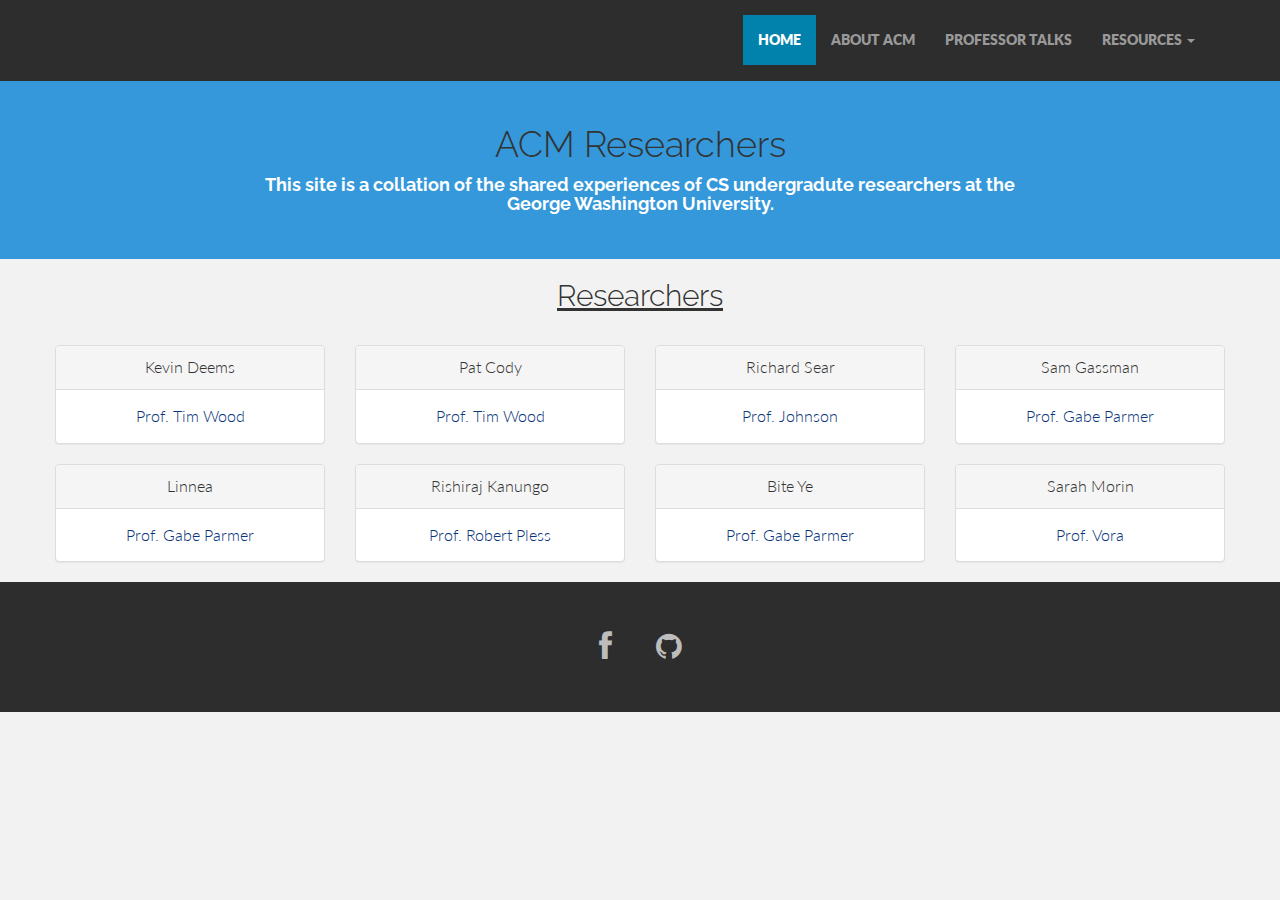
<file: research_resources.html>
<!DOCTYPE html>
<html lang="en">
  <head>
    <meta charset="utf-8">
    <meta http-equiv="X-UA-Compatible" content="IE=edge">
    <meta name="viewport" content="width=device-width, initial-scale=1.0">
    <meta name="description" content="">
    <meta name="author" content="">

    <title>ACM-About</title>

    <link rel="shortcut icon" href="./assets/img/favicon.ico" type="image/x-icon">

    <!-- Bootstrap core CSS -->
    <link href="assets/css/bootstrap.css" rel="stylesheet">
    <link href="assets/css/font-awesome.min.css" rel="stylesheet">

    <!-- Custom styles for this template -->
      <link href="assets/css/main.css" rel="stylesheet">
	   <script src="assets/js/Chart.js"></script>


    <!-- HTML5 shim and Respond.js IE8 support of HTML5 elements and media queries -->
    <!--[if lt IE 9]>
      <script src="https://oss.maxcdn.com/libs/html5shiv/3.7.0/html5shiv.js"></script>
      <script src="https://oss.maxcdn.com/libs/respond.js/1.3.0/respond.min.js"></script>
    <![endif]-->
  </head>

  <body>

    <!-- Fixed navbar -->
    <div class="navbar navbar-inverse navbar-fixed-top">
      <div class="container">
        <div class="navbar-header">
          <button type="button" class="navbar-toggle" data-toggle="collapse" data-target=".navbar-collapse">
            <span class="icon-bar"></span>
            <span class="icon-bar"></span>
            <span class="icon-bar"></span>
          </button>

        </div>
        <div class="navbar-collapse collapse">
          <ul class="nav navbar-nav navbar-right">
            <li class="active"><a href="index.html">HOME</a></li>
            <li><a href="about.html">ABOUT ACM</a></li>
            <li><a href="proftalks.html">PROFESSOR TALKS</a></li>
            <li class="dropdown">
              <a href="#" class="dropdown-toggle" data-toggle="dropdown"
                role="button" aria-haspopup="true"
                aria-expanded="false">
                RESOURCES
                <span class="caret"></span>
              </a>
            <ul class="dropdown-menu">
                <li><a href="workshops.html">Past Workshops</a></li>
                <li><a href="cs_resources.html">CS Guides</a></li>
                <li><a href="interview_resources.html">Interviews</a></li>
                <li><a href="research_resources.html">Research</a></li>
                <li><a href="contact.html">Contact Us</a></li>
              </ul>
            </li>
          </ul>
        </div><!--/.nav-collapse -->
      </div>
    </div>

	<div id="blue">
	  <div class="container">
		  <div class="row centered">
				<div class="col-lg-8 col-lg-offset-2">
				<h1>ACM Researchers</h1>
        <h4>This site is a collation of the shared experiences of CS undergradute researchers at the George Washington University.</h4>
				</div>
			</div><!-- row -->
		</div><!-- container -->
	</div><!--  bluewrap -->

  <div class="container">
    <div class="row centered">
      <h2><u>Researchers</u></h2>
      <div id="prof-talks">
        <br />
        <div class="row">
          <div class="col-md-3">
           <a data-toggle="modal" data-target="#kevin">
             <div class="panel panel-default">
               <div class="panel-heading">Kevin Deems</strong></div>
               <div class="panel-body">Prof. Tim Wood</div>
             </div>
           </a>
           </div>
         <div class="col-md-3">
          <a data-toggle="modal" data-target="#pat">
            <div class="panel panel-default">
              <div class="panel-heading">Pat Cody</strong></div>
              <div class="panel-body">Prof. Tim Wood</div>
            </div>
          </a>
          </div>
          <div class="col-md-3">
           <a data-toggle="modal" data-target="#richard">
            <div class="panel panel-default">
              <div class="panel-heading">Richard Sear</strong></div>
              <div class="panel-body">Prof. Johnson</div>
            </div>
           </a>
          </div>
          <div class="col-md-3">
            <a data-toggle="modal" data-target="#sam">
              <div class="panel panel-default">
                <div class="panel-heading">Sam Gassman</div>
                <div class="panel-body">Prof. Gabe Parmer</div>
              </div>
            </a>
          </div>
        </div><!-- row -->

        <div id="kevin" class="modal fade" role="dialog">
            <div class="modal-dialog">
              <div class="modal-content">
                <div class="modal-header">
                  <button type="button" class="close" data-dismiss="modal">&times;</button>
                  <h4 class="modal-title">Kevin Deems<br /></h4>
                  <h3>Prof. Tim Wood</h3>
                </div>
                <div class="modal-body">
                  <p>I reached out to Dr. Wood during my Software Engineering course after reading one of his networking research papers. No doubt I got my full-time job due to the skills I learned in research. From server administration and python test automation to C network performance research, I've learned more in the last two years than I ever thought possible.
                    I am working in a team of 3 on network security with Docker containers. Our lab works with an Intel platform called DPDK to increase performance with networking data by bypassing the operating system kernel. We are extending this idea to ensure that each application client (or IP address) gets an isolated container to handle their request. This will prevent hackers that break the application from hurting other users on the same server. Hopefully we will write a paper at the end of the semester to publish our results!
                    For younger students, CS professors and students always say that learning throughout your four undergrad years is exponential. Take advantage of every opportunity to learn from people older/more-experienced than you! Joining research was the best educational decision I made in college.
                  </p>
                </div>
              </div>
            </div>
          </div>
        <div id="pat" class="modal fade" role="dialog">
            <div class="modal-dialog">
              <div class="modal-content">
                <div class="modal-header">
                  <button type="button" class="close" data-dismiss="modal">&times;</button>
                  <h4 class="modal-title">Pat Cody<br /></h4>
                  <h3>Prof. Tim Wood</h3>
                </div>
                <div class="modal-body">
                  <p>I was interested in doing research with someone, as it seemed like a good experience. I definitely started earlier than is advised (freshman spring), but I have always preferred practical experience and thought it would be a good way to get some. I started working with Tim because several of the ACM eboard members at the time actively did research with him, and they made a good pitch about the work that he did.
                    I think the big takeaway from doing research with Tim was practical software engineering experience. The way you write code for a class vs. for a proper project are very different, and the way Tim ran his project is very similar to how code is written in industry. This made me way more effective at internships, because I was already familiar with the code review process.
                    Networking experience (the technical kind): given that Tim's lab focuses on networking-related projects, I learned a great deal about how they work. Given how big the internet is, I think it is a really cool aspect of CS to study, and working on ONVM (his big project) gave me a ton of hands-on experience for a subject that can often be very dry.
                    In addition to being a researcher for Tim, I also served as his sysadmin, as he uses a 50-machine Linux cluster in B2 of SEH for his work. This was a fantastic experience, and gave me a ton of practical knowledge about how Linux servers work, and how to run services on them. The experience of running the cluster is what made me choose to be a Production Engineer at Facebook, rather than a regular software engineer.
                    It's also OK to do research and not want to go for a masters or a PhD, it depends on what you like about research (or don't like). Getting a variety of experiences allows you to compare and contrast what you liked about each of them.
                  </p>
                </div>
              </div>
            </div>
          </div>
          <div id="richard" class="modal fade" role="dialog">
            <div class="modal-dialog">
              <div class="modal-content">
                <div class="modal-header">
                  <button type="button" class="close" data-dismiss="modal">&times;</button>
                  <h4 class="modal-title">Richard Sear<br /></h4>
                  <h3>Prof. Johnson</h3>
                </div>
                <div class="modal-body">
                  <p>
                    Ran into Dr. Johnson at a research event, found his stuff interesting, and emailed him. He was super enthusiastic to involve an undergrad, so we set up a meeting and his stuff looked really cool so I started joining the team meetings.
                    I've learned a lot about applying machine learning to a cool interdisciplinary area: computational social science. I've written so much code to apply ML experiments to our unique datasets. I think ML has a stigma of "just Googling stuff" and using prewritten code without really understanding it, but I've read a LOT of papers and written a LOT of my own code. Don't be fooled.
                    I've done a lot of NLP over the last 1.5 years. I was author on a paper for work I did on topic modeling on anti-vaccine Facebook groups. Specifically, we used LDA over a couple different time periods to examine the different trends in topics discussed. This was a really cool project to me and it led into a bunch of other related work on other projects with this research team.
                  </p>
                </div>
              </div>
            </div>
          </div>
         <div id="sam" class="modal fade" role="dialog">
            <div class="modal-dialog">
              <div class="modal-content">
                <div class="modal-header">
                  <button type="button" class="close" data-dismiss="modal">&times;</button>
                  <h4 class="modal-title">Sam Gassman<br /></h4>
                  <h3>Prof. Gabe Parmer</h3>
                </div>
                <div class="modal-body">
                  <p>I was invited by Professor Gabe Parmer. I've had the opportunity to become more proficient in programming as well as using the shell! (I have been involved in) Building online classes, writing a program to automatically grade student coding assignments, testing whether plagiarism in code can be shown by a lack of ability to recall the code written.</p>
                </div>
              </div>
            </div>
          </div>

        <div class="row">
          <div class="col-md-3">
           <a data-toggle="modal" data-target="#linnea">
            <div class="panel panel-default">
              <div class="panel-heading">Linnea</strong></div>
              <div class="panel-body">Prof. Gabe Parmer</div>
            </div>
           </a>
          </div>
          <div class="col-md-3">
           <a data-toggle="modal" data-target="#rishi">
            <div class="panel panel-default">
              <div class="panel-heading">Rishiraj Kanungo</div>
              <div class="panel-body">Prof. Robert Pless</div>
            </div>
           </a>
          </div>
         <div class="col-md-3">
           <a data-toggle="modal" data-target="#bite">
            <div class="panel panel-default">
              <div class="panel-heading">Bite Ye</strong></div>
              <div class="panel-body">Prof. Gabe Parmer</div>
            </div>
           </a>
          </div>
        <div class="col-md-3">
           <a data-toggle="modal" data-target="#sarah">
            <div class="panel panel-default">
              <div class="panel-heading">Sarah Morin</strong></div>
              <div class="panel-body">Prof. Vora</div>
            </div>
           </a>
          </div>
        </div><!-- row -->

          <div id="linnea" class="modal fade" role="dialog">
            <div class="modal-dialog">
              <div class="modal-content">
                <div class="modal-header">
                  <button type="button" class="close" data-dismiss="modal">&times;</button>
                  <h4 class="modal-title">Linnea Dierksheide<br/></h4>
                  <h3>Prof. Gabe Parmer</h3>
                </div>
                <div class="modal-body">
                  <p>
                    Emailed Gabe during sophomore fall about taking one of his classes in the spring, we met to discuss it and I guess why I'd be interested in it, and then he also told me about his research and what he does. It sounded interesting to me so we met again and he explained all the projects and then ended up explaining one of the projects he wanted someone to work on and that became my project.
                    I have definitely learned a lot. It has been pretty difficult -- especially for the first 6 months or so because I literally had no clue what an OS was. Gabe would talk about stuff and I was just so confused all the time. (I still am lol but it was worse then), but it has gotten easier and I've gained a lot of confidence in my own ability. It helped a ton and made OS class a lot less overwhelming than it was for others I think. A lot of what I've learned feels like random/obscure OS stuff but there's also broader skills like being able to dive into a codebase or talk through a mental model or figuring out when to ask for help and when to keep trying to get it on your own. I'm still improving at a lot of this but research has definitely made a big difference for that for me. Also being able to talk about it in interviews definitely helped me get internships this summer lol.
                  </p>
                </div>
              </div>
            </div>
          </div>
          <div id="sarah" class="modal fade" role="dialog">
            <div class="modal-dialog">
              <div class="modal-content">
                <div class="modal-header">
                  <button type="button" class="close" data-dismiss="modal">&times;</button>
                  <h4 class="modal-title">Sarah Morin<br /></h4>
                  <h3>Prof. Vora</h3>
                </div>
                <div class="modal-body">
                  <p>
                    I approached Prof. Vora about doing an independent study in Number Theory and Cryptography during the spring of my sophomore year. After we met a few times, she offered  the research position instead.
                    Our team develops risk-limiting audits to confirm election outcomes. My job on the team was to develop a Python library to execute our audit and run simulations of our audit for the experimental analysis portion of our papers.
                  </p>
                </div>
              </div>
            </div>
          </div>
          <div id="bite" class="modal fade" role="dialog">
            <div class="modal-dialog">
              <div class="modal-content">
                <div class="modal-header">
                  <button type="button" class="close" data-dismiss="modal">&times;</button>
                  <h4 class="modal-title">Bite Ye<br /></h4>
                  <h3>Gabe Parmer</h3>
                </div>
                <div class="modal-body">
                  <p>
                    Working on many things about OS. API design, low level ABI and compilers. Porting software to a new OS.
                  </p>
                </div>
              </div>
            </div>
        </div>
         <div id="rishi" class="modal fade" role="dialog">
            <div class="modal-dialog">
              <div class="modal-content">
                <div class="modal-header">
                  <button type="button" class="close" data-dismiss="modal">&times;</button>
                  <h4 class="modal-title">Rishiraj Kanungo<br /></h4>
                  <h3>Prof. Robert Pless</h3>
                </div>
                <div class="modal-body">
                  <p>
                    Started by asking Dr. Pless about his research and conversing with him about my own work that was similar to his research.
                    Currently working on computing statistics for TraffikCam Project to help identify whether our approach in semantic segmentation is appropriate and are yielding the results we desire.
                  </p>
                </div>
              </div>
            </div>
          </div>
      </div>
    </div>
  </div>

	<!-- FOOTER -->
	<div id="f">
		<div class="container">
			<div class="row centered">
				<a href="https://www.facebook.com/groups/gw.acm/?fref=ts"><i class="fa fa-facebook"></i>
                <a href="https://github.com/gw-acm"><i class="fa fa-github"></i>
            	</a>
            </div><!-- row -->
		</div><!-- container -->
	</div><!-- Footer -->


	<!-- MODAL FOR CONTACT -->
	<!-- Modal -->
	<div class="modal fade" id="myModal" tabindex="-1" role="dialog" aria-labelledby="myModalLabel" aria-hidden="true">
	  <div class="modal-dialog">
	    <div class="modal-content">
	      <div class="modal-header">
	        <button type="button" class="close" data-dismiss="modal" aria-hidden="true">&times;</button>
	        <h4 class="modal-title" id="myModalLabel">contact us</h4>
	      </div>
	      <div class="modal-body">
		        <div class="row centered">
		        	<p>Feel free to contact any of the above members and join our Facebook group if you are interested!</p>
		        	<p>

		        	</p>
		        	<div id="mapwrap">
		<iframe height="300" width="100%" frameborder="0" scrolling="no" marginheight="0" marginwidth="0" src="https://www.google.es/maps?t=m&amp;ie=UTF8&amp;ll=52.752693,22.791016&amp;spn=67.34552,156.972656&amp;z=2&amp;output=embed"></iframe>
					</div>
		        </div>
	      </div>
	      <div class="modal-footer">
	        <button type="button" class="btn btn-danger" data-dismiss="modal">Save & Go</button>
	      </div>
	    </div><!-- /.modal-content -->
	  </div><!-- /.modal-dialog -->
	</div><!-- /.modal -->


    <!-- Bootstrap core JavaScript
    ================================================== -->
    <!-- Placed at the end of the document so the pages load faster -->
    <script src="https://code.jquery.com/jquery-1.10.2.min.js"></script>
    <script src="assets/js/bootstrap.min.js"></script>
  </body>
</html>
</file>
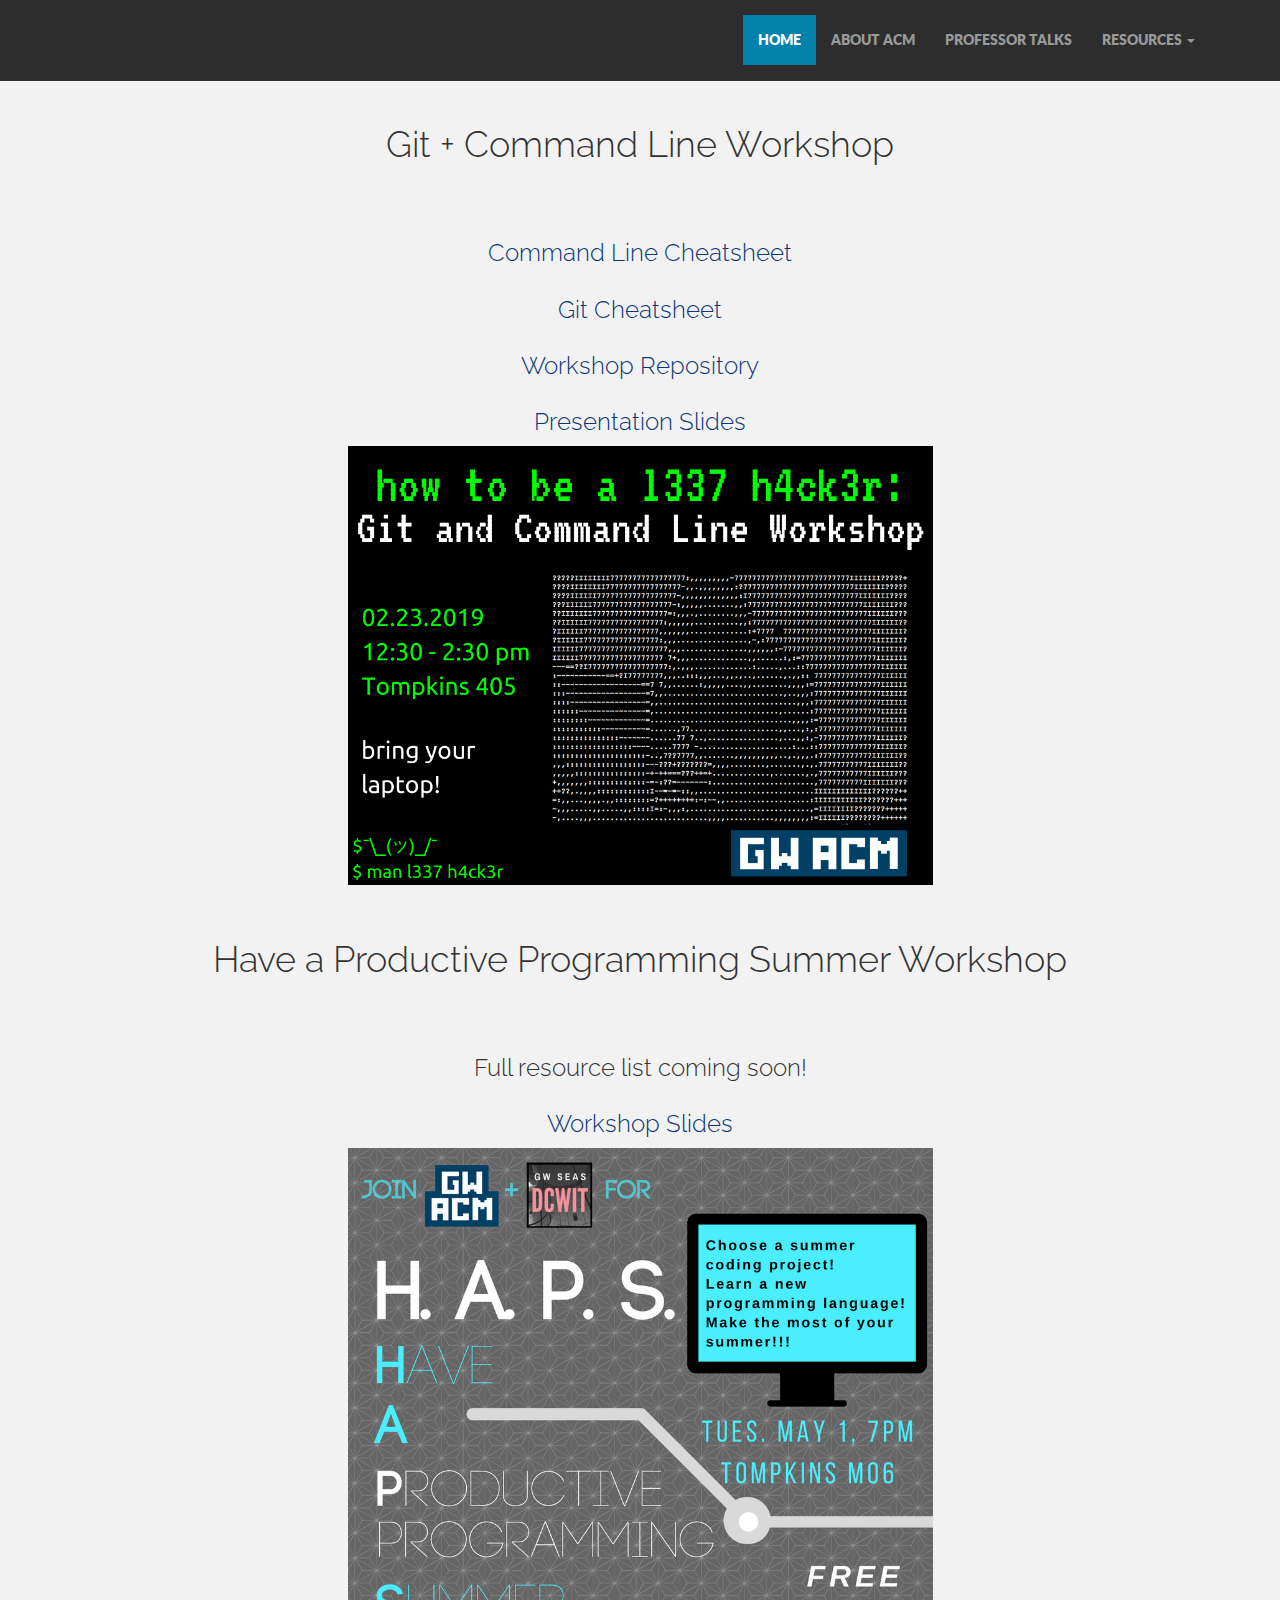
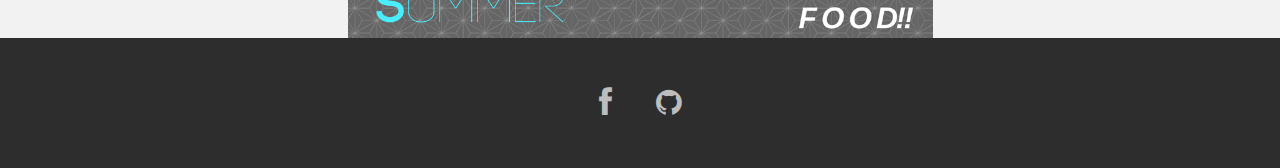
<file: workshops.html>
<!DOCTYPE html>
<html lang="en">
  <head>
    <meta charset="utf-8">
    <meta http-equiv="X-UA-Compatible" content="IE=edge">
    <meta name="viewport" content="width=device-width, initial-scale=1.0">
    <meta name="description" content="">
    <meta name="author" content="">

    <title>Git+Linux Workshop</title>

    <link rel="shortcut icon" href="./assets/img/favicon.ico" type="image/x-icon">

    <!-- Bootstrap core CSS -->
    <link href="assets/css/bootstrap.css" rel="stylesheet">
    <link href="assets/css/font-awesome.min.css" rel="stylesheet">

    <!-- Custom styles for this template -->
    <link href="assets/css/main.css" rel="stylesheet">

	<script src="assets/js/Chart.js"></script>


    <!-- HTML5 shim and Respond.js IE8 support of HTML5 elements and media queries -->
    <!--[if lt IE 9]>
      <script src="https://oss.maxcdn.com/libs/html5shiv/3.7.0/html5shiv.js"></script>
      <script src="https://oss.maxcdn.com/libs/respond.js/1.3.0/respond.min.js"></script>
    <![endif]-->
  </head>

  <body>

    <!-- Fixed navbar -->
    <div class="navbar navbar-inverse navbar-fixed-top">
      <div class="container">
        <div class="navbar-header">
          <button type="button" class="navbar-toggle" data-toggle="collapse" data-target=".navbar-collapse">
            <span class="icon-bar"></span>
            <span class="icon-bar"></span>
            <span class="icon-bar"></span>
          </button>

        </div>
        <div class="navbar-collapse collapse">
          <ul class="nav navbar-nav navbar-right">
            <li class="active"><a href="index.html">HOME</a></li>
            <li><a href="about.html">ABOUT ACM</a></li>
            <li><a href="proftalks.html">PROFESSOR TALKS</a></li>
            <li class="dropdown">
              <a href="#" class="dropdown-toggle" data-toggle="dropdown"
                role="button" aria-haspopup="true"
                aria-expanded="false">
                RESOURCES
                <span class="caret"></span>
              </a>
             <ul class="dropdown-menu">
                <li><a href="workshops.html">Past Workshops</a></li>
                <li><a href="cs_resources.html">CS Guides</a></li>
                <li><a href="interview_resources.html">Interviews</a></li>
                <li><a href="research_resources.html">Research</a></li>
                <li><a href="contact.html">Contact Us</a></li>
              </ul>
            </li>
          </ul>
        </div><!--/.nav-collapse -->
      </div>
    </div>

	<div class="container w">
		<div class="row centered">
            <h1>Git + Command Line Workshop</h1>
			<br><br>

		</div><!-- row -->

        <div class="row centered">
            <h3><a href="ws/git-linux-19/command_line_cheatsheet.pdf" target="_blank">Command Line Cheatsheet</a></h3>
        </div>

        <div class="row centered">
            <h3><a href="ws/git-linux-19/git_cheatsheet.pdf" target="_blank">Git Cheatsheet</a></h3>
        </div>

        <div class="row centered">
            <h3><a href="https://github.com/gw-acm/git-command-line-19" target="_blank">Workshop Repository</a></h3>
        </div>

        <div class="row centered">
		<h3><a href="ws/git-linux-19/Git_slidesS19.pdf" target="_blank">Presentation Slides</a></h3>
        </div>

        <div class="row centered">
            <img src="assets/img/ws/git-linux-19.png" width="50%" height="50%" />
        </div>

	</div><!-- container -->

    <div class="container w">
		<div class="row centered">
            <h1>Have a Productive Programming Summer Workshop</h1>
			<br><br>

		</div><!-- row -->

        <div class="row centered">
            <h3>Full resource list coming soon!</h3>
        </div>

        <div class="row centered">
            <h3><a href="https://goo.gl/FmH7uZ" target="_blank">Workshop Slides</a></h3>
        </div>

        <div class="row centered">
            <img src="assets/img/ws/haps_ws.png" width="50%" height="50%" />
        </div>

	</div><!-- container -->

	<!-- FOOTER -->
	<div id="f">
		<div class="container">
			<div class="row centered">
				<a href="https://www.facebook.com/groups/gw.acm/?fref=ts"><i class="fa fa-facebook"></i>
                <a href="https://github.com/gw-acm"><i class="fa fa-github"></i>
            	</a>
            </div><!-- row -->
		</div><!-- container -->
	</div><!-- Footer -->


	<!-- MODAL FOR CONTACT -->
	<!-- Modal -->
	<div class="modal fade" id="myModal" tabindex="-1" role="dialog" aria-labelledby="myModalLabel" aria-hidden="true">
	  <div class="modal-dialog">
	    <div class="modal-content">
	      <div class="modal-header">
	        <button type="button" class="close" data-dismiss="modal" aria-hidden="true">&times;</button>
	        <h4 class="modal-title" id="myModalLabel">contact us</h4>
	      </div>
	      <div class="modal-body">
		        <div class="row centered">
		        	<p>Feel free to contact any of the above members and join our Facebook group if you are interested!</p>
		        	<p>

		        	</p>
		        	<div id="mapwrap">
		<iframe height="300" width="100%" frameborder="0" scrolling="no" marginheight="0" marginwidth="0" src="https://www.google.es/maps?t=m&amp;ie=UTF8&amp;ll=52.752693,22.791016&amp;spn=67.34552,156.972656&amp;z=2&amp;output=embed"></iframe>
					</div>
		        </div>
	      </div>
	      <div class="modal-footer">
	        <button type="button" class="btn btn-danger" data-dismiss="modal">Save & Go</button>
	      </div>
	    </div><!-- /.modal-content -->
	  </div><!-- /.modal-dialog -->
	</div><!-- /.modal -->


    <!-- Bootstrap core JavaScript
    ================================================== -->
    <!-- Placed at the end of the document so the pages load faster -->
    <script src="https://code.jquery.com/jquery-1.10.2.min.js"></script>
    <script src="assets/js/bootstrap.min.js"></script>
  </body>
</html>
</file>
<file: assets/css/main.css>
/*
 * Author: Carlos Alvarez
 * URL: http://alvarez.is
 *
 * Project Name: SPOT - Free Bootstrap 3 Theme
 * Version: 1.0
 * URL: http://blacktie.co
 */

/* FONTS */
@import url(http://fonts.googleapis.com/css?family=Lato:300,400,700,900);
@import url(http://fonts.googleapis.com/css?family=Raleway:400,300,700,900);

/* OVERALL ASPECT */

body {
  background-color: #f2f2f2;
    font-family: "Lato";
    font-weight: 300;
    font-size: 16px;
    color: #555;

    -webkit-font-smoothing: antialiased;
    -webkit-overflow-scrolling: touch;

    margin-top: 70px;
}

/* Titles */
h1, h2, h3, h4, h5, h6 {
    font-family: "Raleway";
    font-weight: 300;
    color: #333;
}


/* Paragraph & Typographic */
p {
    line-height: 28px;
    margin-bottom: 25px;
}

.centered {
    text-align: center;
}

/* Links */
a {
    color: #09357a;
    word-wrap: break-word;

    -webkit-transition: color 0.1s ease-in, background 0.1s ease-in;
    -moz-transition: color 0.1s ease-in, background 0.1s ease-in;
    -ms-transition: color 0.1s ease-in, background 0.1s ease-in;
    -o-transition: color 0.1s ease-in, background 0.1s ease-in;
    transition: color 0.1s ease-in, background 0.1s ease-in;
}

a:hover,
a:focus {
    color: #83cee2;
    text-decoration: none;
    outline: 0;
}

a:before,
a:after {
    -webkit-transition: color 0.1s ease-in, background 0.1s ease-in;
    -moz-transition: color 0.1s ease-in, background 0.1s ease-in;
    -ms-transition: color 0.1s ease-in, background 0.1s ease-in;
    -o-transition: color 0.1s ease-in, background 0.1s ease-in;
    transition: color 0.1s ease-in, background 0.1s ease-in;
}

 hr {
    display: block;
    height: 1px;
    border: 0;
    border-top: 1px solid #ccc;
    margin: 1em 0;
    padding: 0;
}


.navbar {
	font-weight: 800;
	font-size: 14px;
	padding-top: 15px;
	padding-bottom: 15px;
}

.navbar-inverse {
	background: #2d2d2d;
	border-color: #2d2d2d;
}

.navbar-inverse .navbar-nav > .active > a {
	background: #0182ac
}

.navbar-inverse .navbar-brand {
	color: #999999;
	font-weight: bolder;
	font-size: 22px;
	letter-spacing: 1px;
}

.navbar-inverse .navbar-brand i {
	color: #0182ac;
	font-size: 22px;
	letter-spacing: 1px;
}

/*TILT*/
.tilt {
  -webkit-transition: all 0.5s ease;
     -moz-transition: all 0.5s ease;
       -o-transition: all 0.5s ease;
      -ms-transition: all 0.5s ease;
          transition: all 0.5s ease;
}

.tilt:hover {
  -webkit-transform: rotate(-10deg);
     -moz-transform: rotate(-10deg);
       -o-transform: rotate(-10deg);
      -ms-transform: rotate(-10deg);
          transform: rotate(-10deg);
}

/* ==========================================================================
   Wrap Sections
   ========================================================================== */

#headerwrap {
	background: url(../img/GameNight2.jpg) no-repeat center center;
	margin-top: -10px;
	padding-top:20px;
	text-align:center;
	background-attachment: relative;
	background-position: center top;
	min-height: 500px;
	width: 100%;

    -webkit-background-size: 100%;
    -moz-background-size: 100%;
    -o-background-size: 100%;
    background-size: 100%;

    -webkit-background-size: cover;
    -moz-background-size: cover;
    -o-background-size: cover;
    background-size: cover;
}

#headerwrap h1 {
	margin-top: 100px;
	color:  #0182ac;
	font-size: 70px;
	font-weight: 400;
	letter-spacing: 3px;
}

#headerwrap h2 {
	color: white;
	font-size: 40px;
	font-weight: 700;
	letter-spacing: 2px;
	text-transform: uppercase;
}

/* Dark Grey Wrap */
#dg {
	background: #e0e0e0;
	padding-top: 70px;
	padding-bottom: 70px;
	text-align: center;
}

#dg h4 {
	font-weight: 700;
}

/* Light Grey */
#lg {
	background: #ebebeb;
	padding-top: 70px;
	padding-bottom: 70px;
	text-align: center;
}

#lg h4 {
	font-weight: 700;
}


/* ACM BLUE  Wrap */
#r {
	background: #0182ac;
	padding-top: 35px;
	padding-bottom: 35px;
}

#r h4 {
	color: white;
	font-weight: 700;
}

#r p {
	color: white;
}

/* Blue Wrap */

#blue {
	background: #3498db;
	padding-top: 35px;
	padding-bottom: 35px;
}

#blue h4 {
	color: white;
	font-weight: 700;
}

#blue p {
	color: white;
}



/* Footer Wrap */
#f {
	background: #2d2d2d;
	padding-top: 30px;
	padding-bottom: 30px;
}

#f i {
	color: #bdbdbd;
	font-size: 30px;
	padding: 20px;
}

#f i:hover {
	color: #83cee2;
}

/****** SECTIONS *****/

.w {
	padding-top: 35px;
}

.w h4 {
	font-weight: 700;
}

.w i {
	color: #0182ac;
	font-size: 30px;
}


.wb {
	padding-top: 35px;
	margin-bottom: 0px;
}

.wb h4 {
	font-weight: 700;
}

.desc {
	padding-top: 35px;
}

.desc h4 {
	font-weight: 700;
}

.desc i {
	color: #0182ac;
	font-size: 12px;
	padding: 5px;
}

/***** MODAL CONTACT *****/
.modal-content {
	border-radius: 0px;

}

.modal-header {
	background: #bdbdbd;
	color: white;
}

.modal-header h4 {
	font-weight: 700;
}

.modal-body {
	background: #f2f2f2;
    font-family: "Lato";
    font-weight: 300;
    font-size: 16px;
    color: #555;
}

.modal-footer {
	background: #f2f2f2;
	margin-top: 0px;
}

/* ==========================================================================
   Pricing Tables
   ========================================================================== */

.pricing-option {
    padding-bottom: 40px;
}

.pricing-option .pricing-top {
    position: relative;
    background: #222;
    color: white;
    text-align: center;
    font-weight: bold;

    padding: 40px 20px 30px 20px;
    -webkit-box-sizing: border-box;
    -moz-box-sizing: border-box;
    box-sizing: border-box;
}

.pricing-option .pricing-top .special-label {
    display: block;
    width: 100%;
    position: absolute;
    top: 0;
    left: 0;
    background: #1abc9c;
    text-transform: uppercase;
    font-size: 15px;
    font-weight: bold;
    padding: 3px 0;
}

.special .pricing-top {
    background: black;
}

.pricing-option .pricing-edition {
    text-transform: uppercase;
    display: block;
    font-size: 25px;
    letter-spacing: 8px;
}

.pricing-option .price {
    display: inline-block;
    position: relative;
}

.pricing-option .price sup {
    position: absolute;
    top: 50px;
    left: -10px;
    font-size: 24px;
}

.pricing-option .price .price-amount {
    font-size: 108px;
    letter-spacing: -4px;
}

.pricing-option .price small {
    position: relative;
    left: -10px;
    font-size: 18px;
}

.pricing-option ul {
    list-style: none;
    margin: 0;
    background: #eee;
    text-align: center;
    padding-left: 0px;
}

.pricing-option ul li {
    border-bottom: solid 1px #e1e1e1;
    padding-top: 20px;
    padding-bottom: 20px;
}

.pricing-option .pricing-signup {
    display: block;
    text-align: center;
    font-size: 18px;
    font-weight: bold;
    padding: 15px 10px;
    color: white;
    background: #1abc9c;
}

.pricing-option .pricing-signup:hover {
    background: #0182ac;
}

/* ==========================================================================
   Events Gallery Image Fixes
   ========================================================================== */
.gallery-rotate-90 {
  -ms-transform: rotate(90deg); /* IE 9 */
  -webkit-transform: rotate(90deg); /* Chrome, Safari, Opera */
  transform: rotate(90deg);
}

/* ==========================================================================
   Resource Tables
   ========================================================================== */

.resource_table {
  margin: 0px auto;
  width: 75%;
}
</file>
